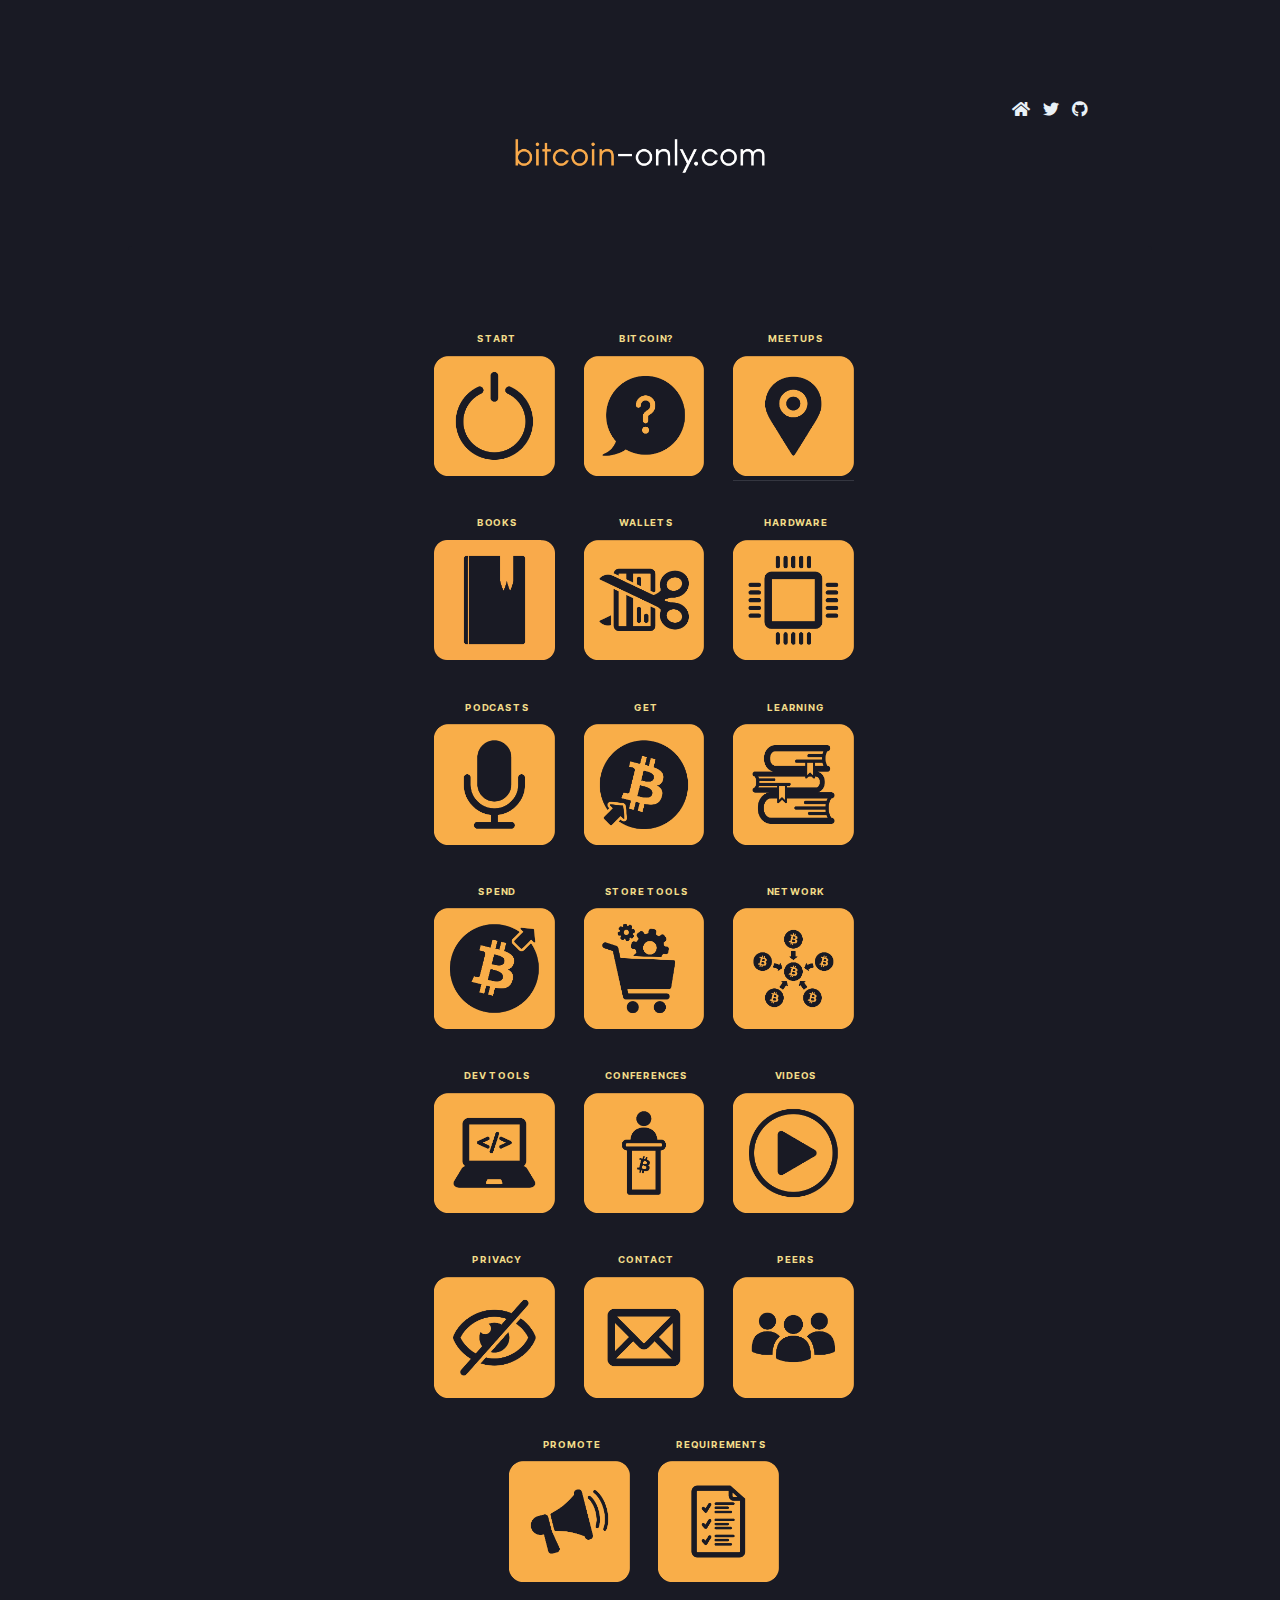
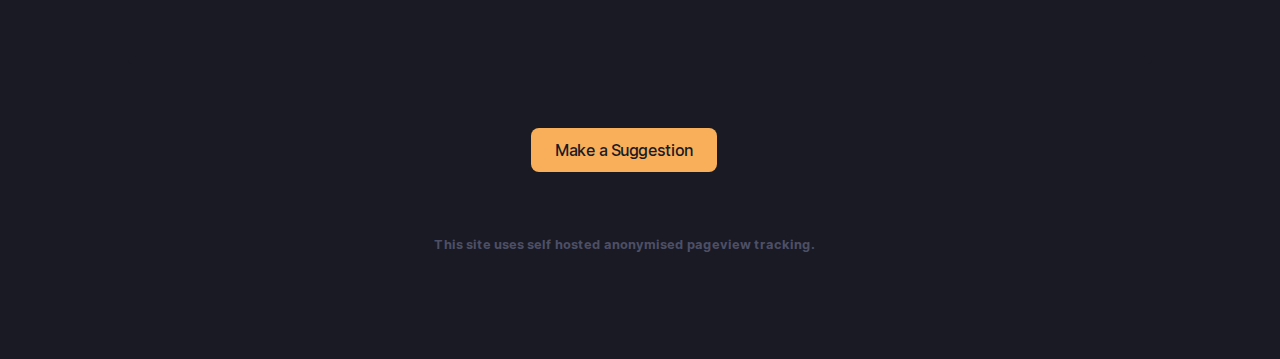
<file: index.html>
<!DOCTYPE HTML>
<!--
	Stellar by HTML5 UP
	html5up.net | @ajlkn
	Free for personal and commercial use under the CCA 3.0 license (html5up.net/license)
-->
<html>
	<head>
		<title>Bitcoin Only</title>
		<meta charset="utf-8" />
		<meta name="viewport" content="width=device-width, initial-scale=1, user-scalable=no" />
		<link rel="stylesheet" href="assets/css/main.css" />
		<noscript><link rel="stylesheet" href="assets/css/noscript.css" /></noscript>
	</head>
	<body class="is-preload">

		<!-- Wrapper -->
			<div id="wrapper">

				<!-- Header -->
					<header id="header" class="alt">
						<ul class="icons">
							<li><a href="index.html" class="icon solid fa-home"><span class="label"></span></a></li>
							<li><a href="https://twitter.com/bitcoinonly_" class="icon brands fa-twitter"><span class="label">Twitter</span></a></li>
							<li><a href="https://github.com/bitcoin-only/bitcoin-only" class="icon brands fa-github"><span class="label">GitHub</span></a></li>
						</ul>
						
						<span class="logo">
							<a href="index.html"><img src="images/logo.png" alt="Bitcoin-Only"></a>
						</span>				
					</header>

				<!-- Main -->
					<div id="main">

						<!-- First Section -->
							<section id="first" class="main special">
								<ul class="features">
									<li>
										<h3>Start</h3>
										<span class="icon major">
											<img src="./images/icons/start.png" alt="Start">
										</span>
									</li>
									<li>
										<h3>Bitcoin?</h3>
										<span class="icon major">
											<img src="./images/icons/what-is.png" alt="Bitcoin?">
										</span>
									</li>
									<li>
										<h3>Meetups</h3>
										<span class="icon major">
											<a href="meetups.html">
												<img src="./images/icons/meetups.png" alt="Meetups">
											</a>
										</span>
									</li>
									<li>
										<h3>Books</h3>
										<span class="icon major">
											<img src="./images/icons/books.png" alt="Books">
										</span>
									</li>
									<li>
										<h3>Wallets</h3>
										<span class="icon major">
											<img src="./images/icons/wallets.png" alt="Wallets">
										</span>
									</li>
									<li>
										<h3>Hardware</h3>
										<span class="icon major">
											<img src="./images/icons/hardware.png" alt="Hardware">
										</span>
									</li>
									<li>
										<h3>Podcasts</h3>
										<span class="icon major">
											<img src="./images/icons/podcasts.png" alt="Podcasts">
										</span>
									</li>
									<li>
										<h3>Get</h3>
										<span class="icon major">
											<img src="./images/icons/get-bitcoin.png" alt="Get Bitcoin">
										</span>
									</li>
									<li>
										<h3>Learning</h3>
										<span class="icon major">
											<img src="./images/icons/learning.png" alt="Learning">
										</span>
									</li>
									<li>
										<h3>Spend</h3>
										<span class="icon major">
											<img src="./images/icons/spend-bitcoin.png" alt="Spend Bitcoin">
										</span>
									</li>
									<li>
										<h3>Store Tools</h3>
										<span class="icon major">
											<img src="./images/icons/store-tools.png" alt="Store Tools">
										</span>
									</li>
									<li>
										<h3>Network</h3>
										<span class="icon major">
											<img src="./images/icons/network.png" alt="Network">
										</span>
									</li>
									<li>
										<h3>Dev Tools</h3>
										<span class="icon major">
											<img src="./images/icons/dev-tools.png" alt="Dev Tools">
										</span>
									</li>
									<li>
										<h3>Conferences</h3>
										<span class="icon major">
											<img src="./images/icons/conferences.png" alt="Conferences">
										</span>
									</li>
									<li>
										<h3>Videos</h3>
										<span class="icon major">
											<img src="./images/icons/videos.png" alt="Videos">
										</span>
									</li>
									<li>
										<h3>Privacy</h3>
										<span class="icon major">
											<img src="./images/icons/privacy.png" alt="Privacy">
										</span>
									</li>
									<li>
										<h3>Contact</h3>
										<span class="icon major">
											<img src="./images/icons/contact.png" alt="Contact">
										</span>
									</li>
									<li>
										<h3>Peers</h3>
										<span class="icon major">
											<img src="./images/icons/peers.png" alt="Peers">
										</span>
									</li>
									<li>
										<h3>Promote</h3>
										<span class="icon major">
											<img src="./images/icons/promote.png" alt="Promote">
										</span>
									</li>
									<li>
										<h3>Requirements</h3>
										<span class="icon major">
											<img src="./images/icons/requirements.png" alt="requirements">
										</span>
									</li>
								</ul>
							</section>

					</div>

				<!-- Footer -->
					<footer id="footer">
						<ul class="actions special">
							<li><a href="suggestion.html" class="button">Make a Suggestion</a></li>
						</ul>
						<p class="copyright">This site uses self hosted anonymised pageview tracking.</a>
					</footer>

			</div>

		<!-- Scripts -->
			<script src="assets/js/jquery.min.js"></script>
			<script src="assets/js/jquery.scrollex.min.js"></script>
			<script src="assets/js/jquery.scrolly.min.js"></script>
			<script src="assets/js/browser.min.js"></script>
			<script src="assets/js/breakpoints.min.js"></script>
			<script src="assets/js/util.js"></script>
			<script src="assets/js/main.js"></script>

	</body>
</html>
</file>
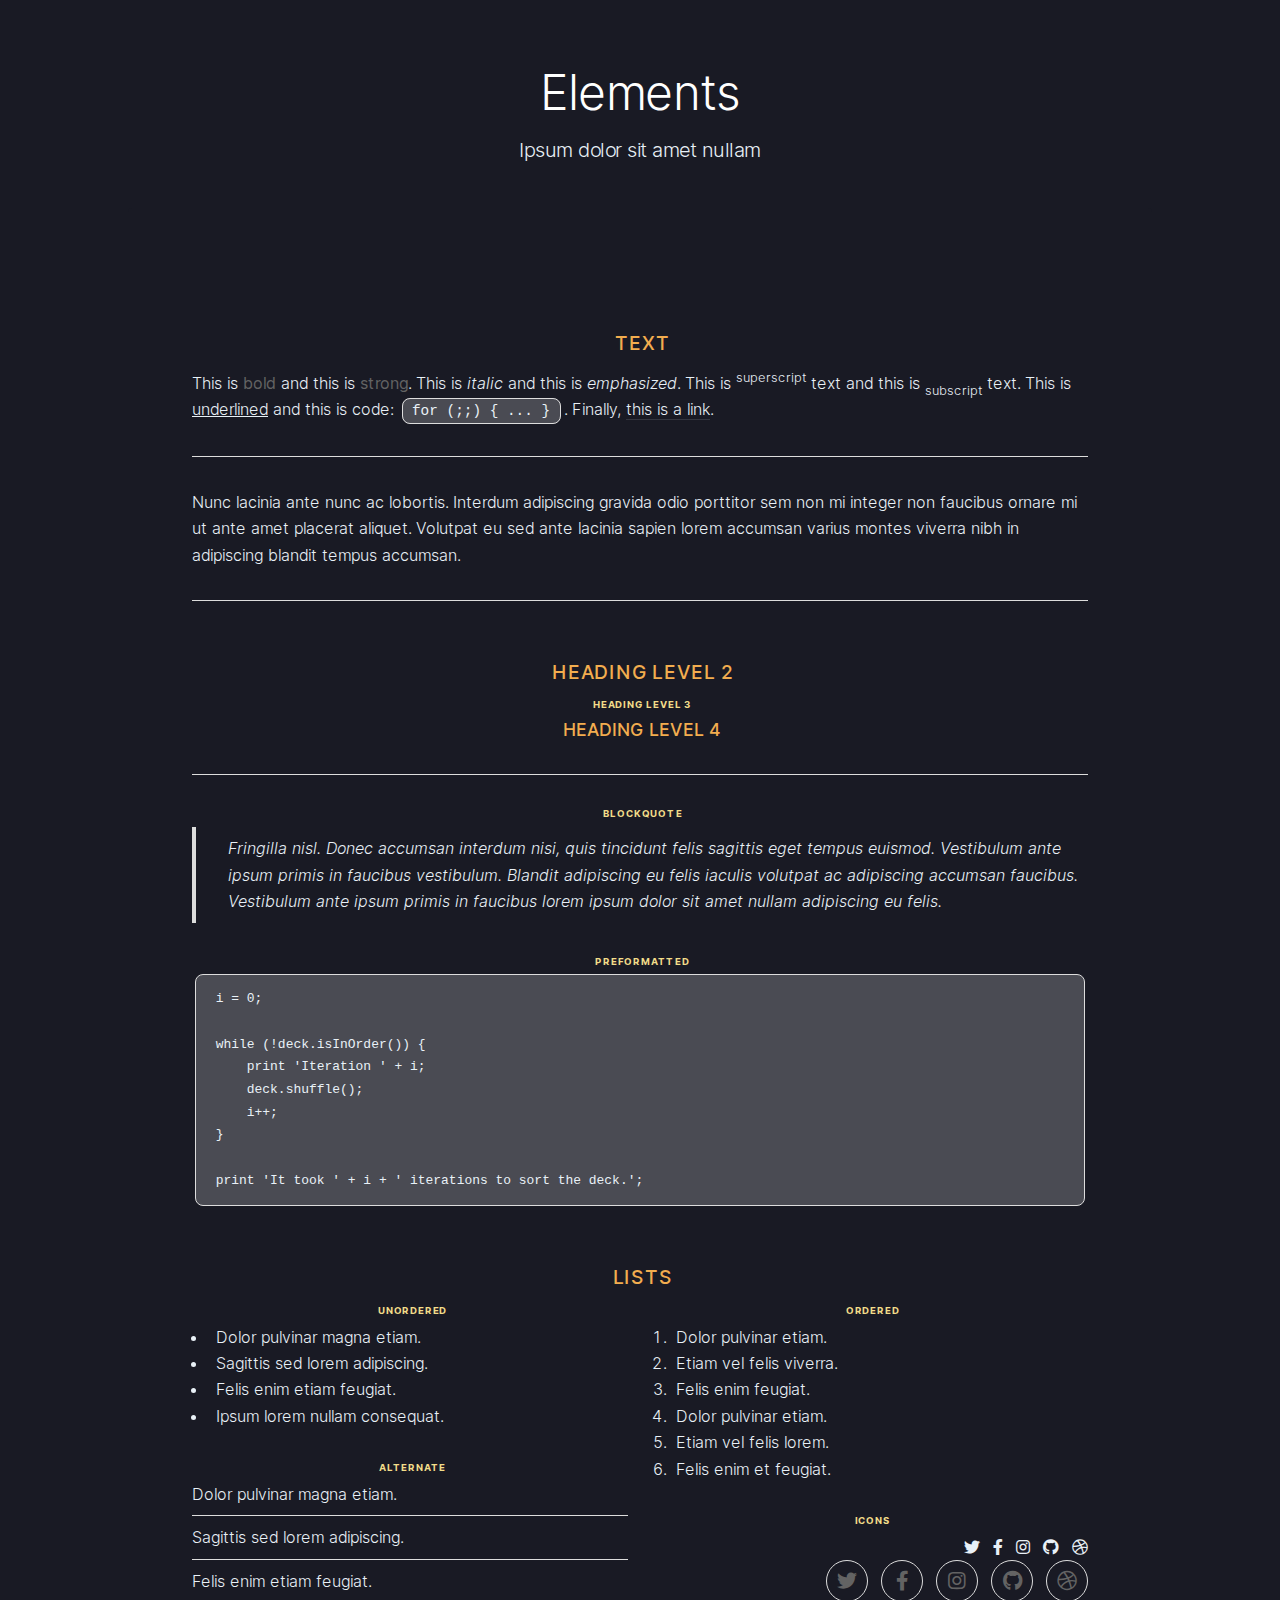
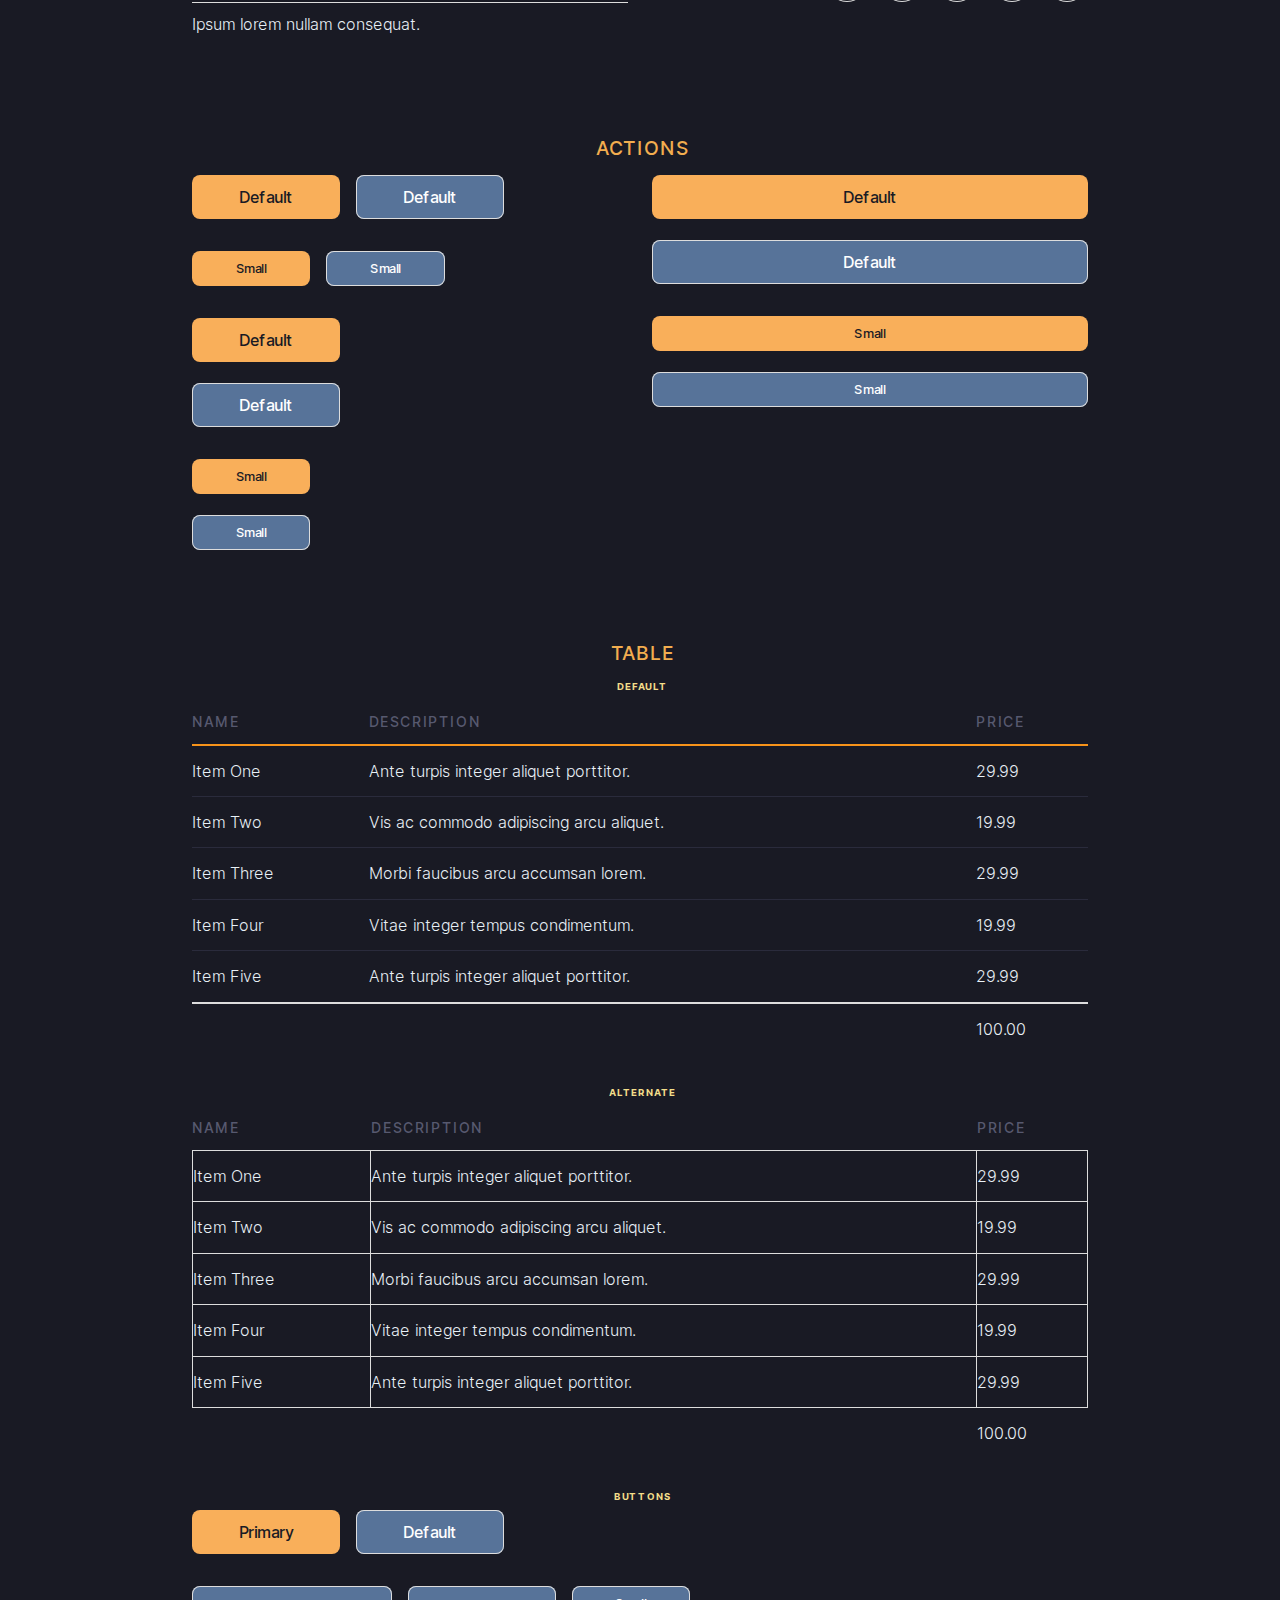
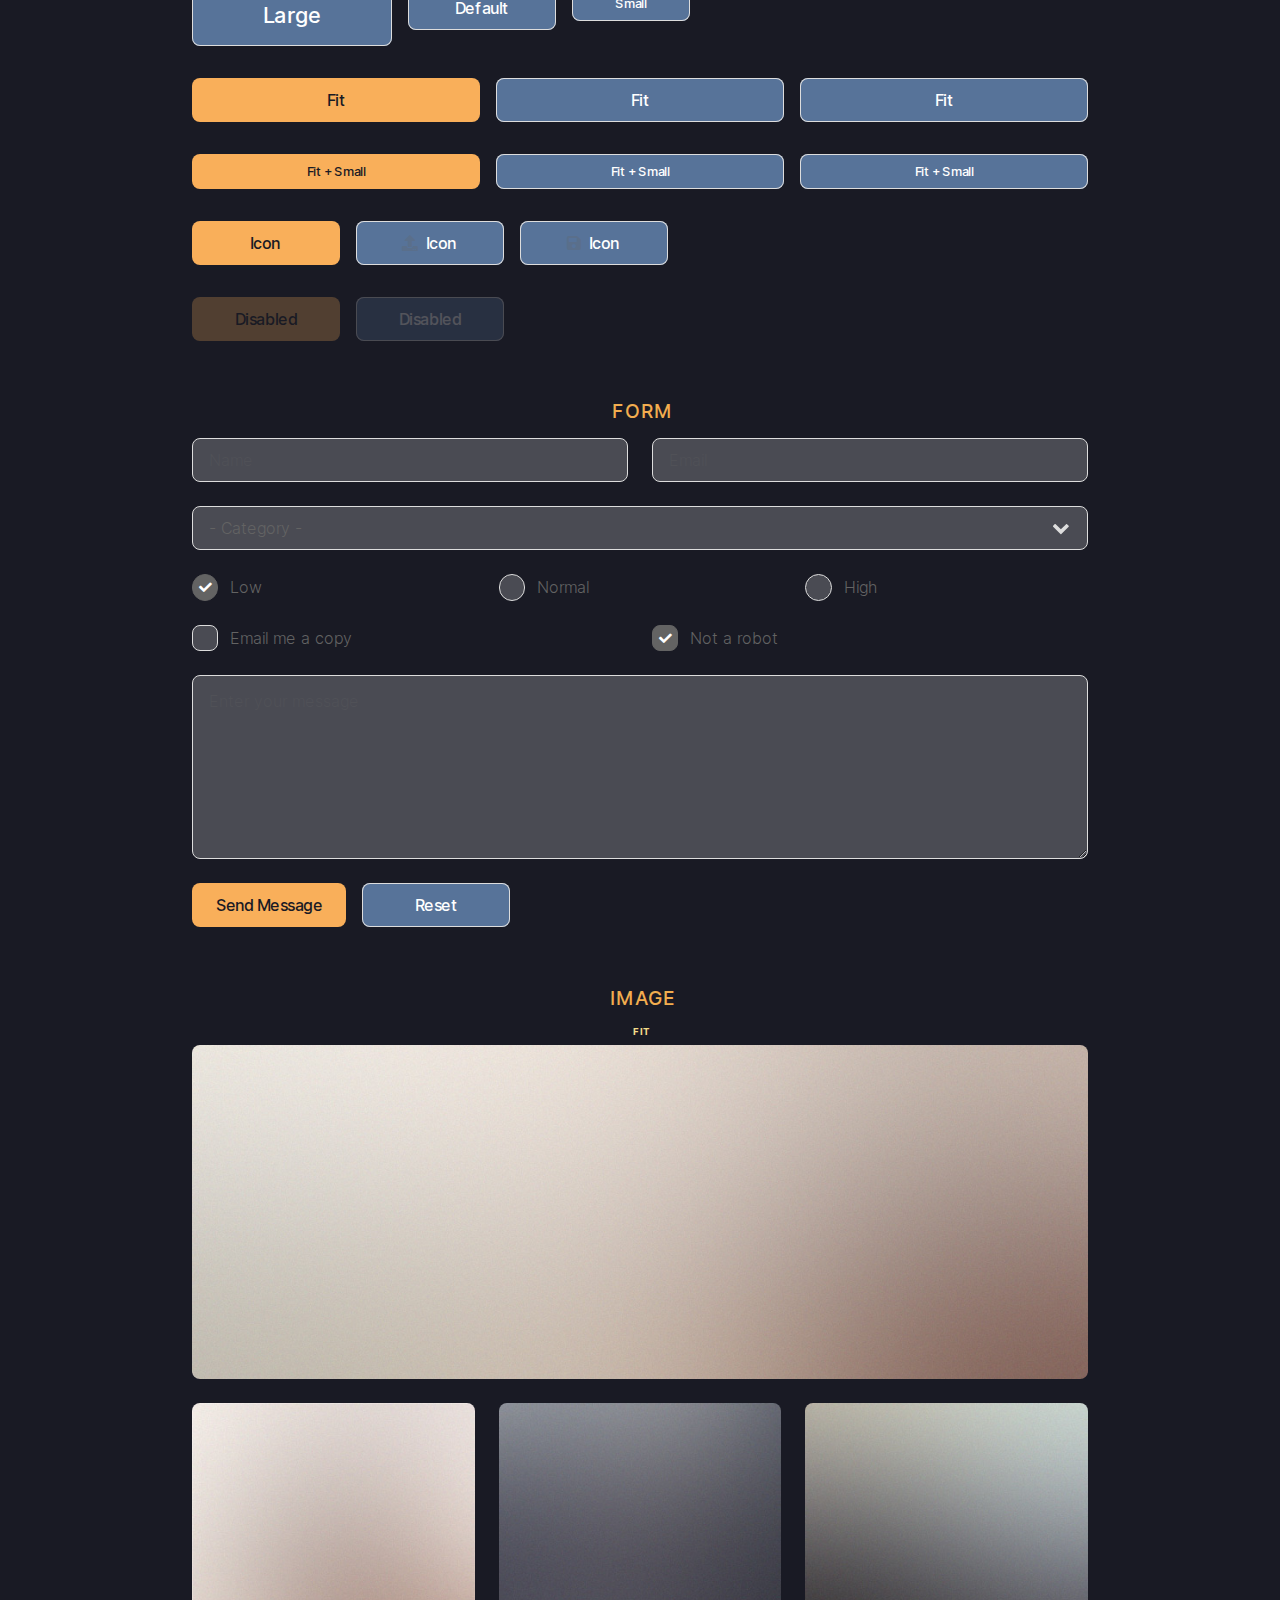
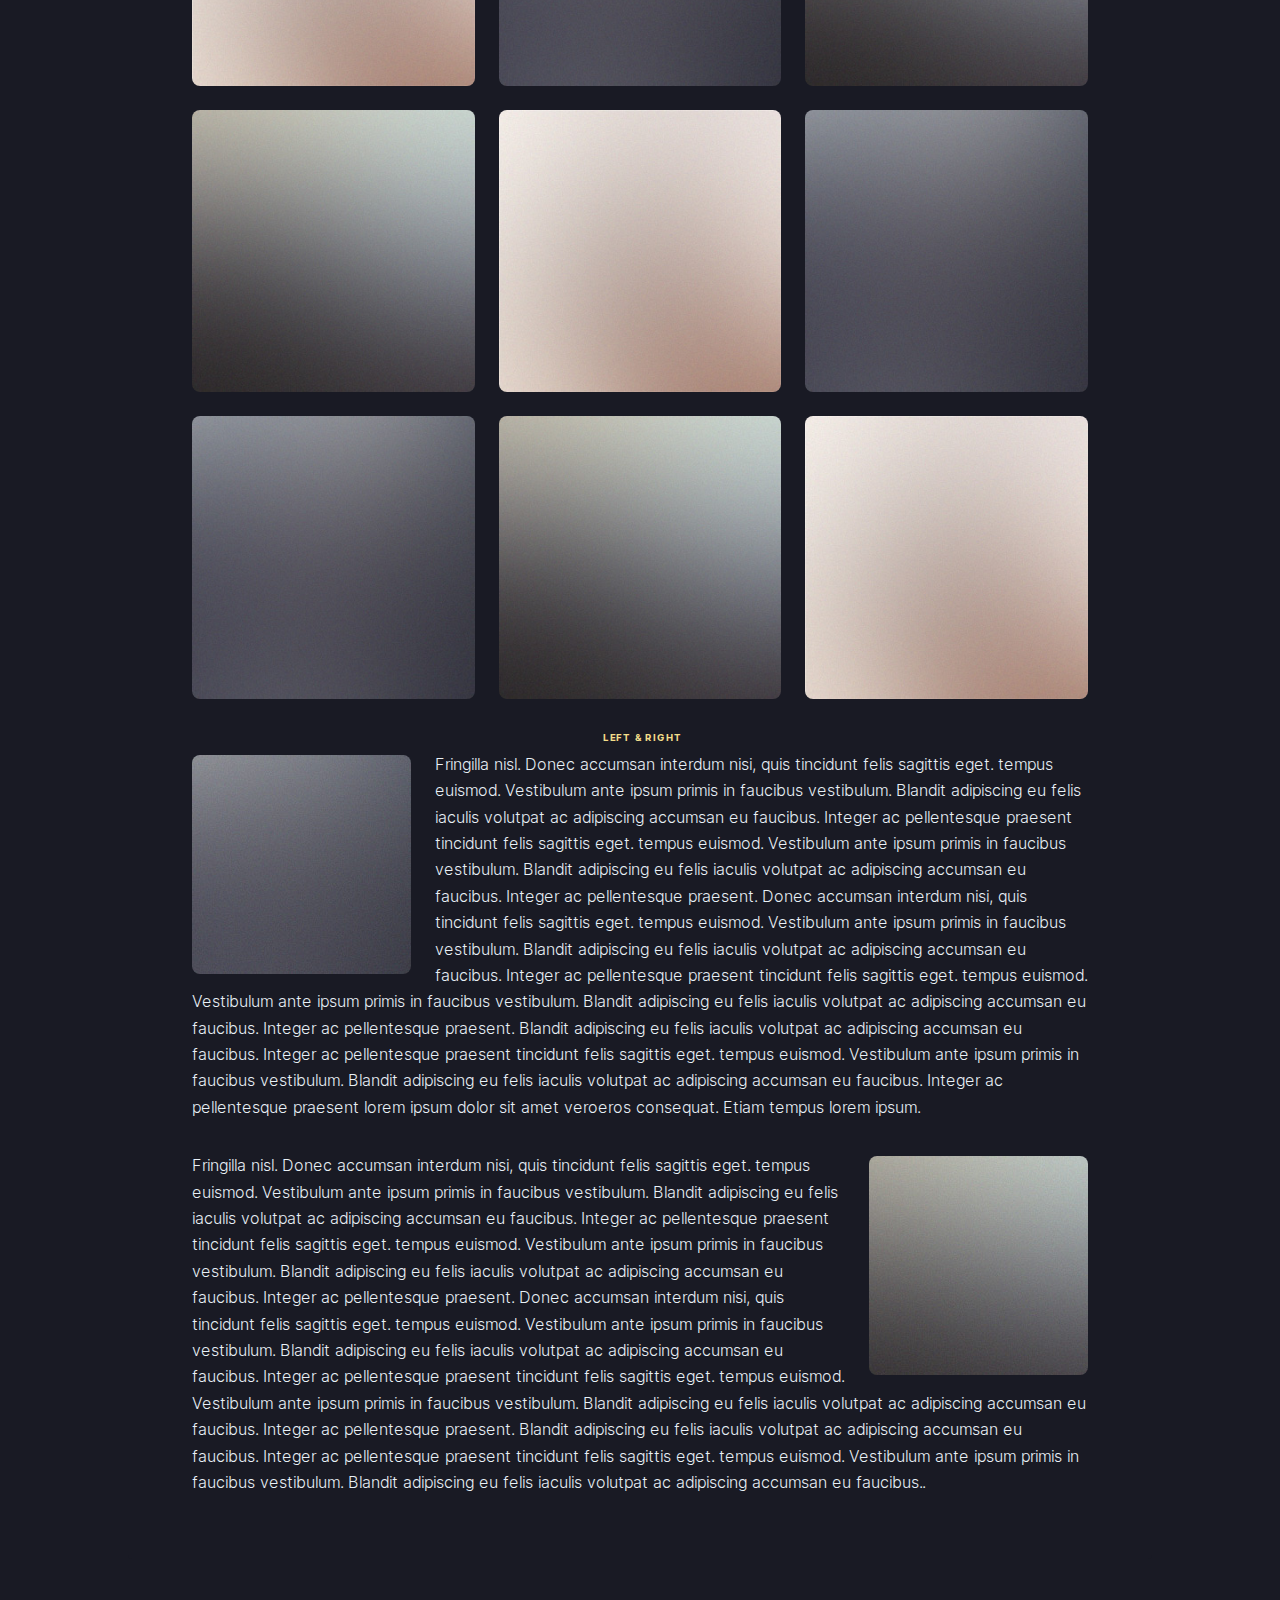
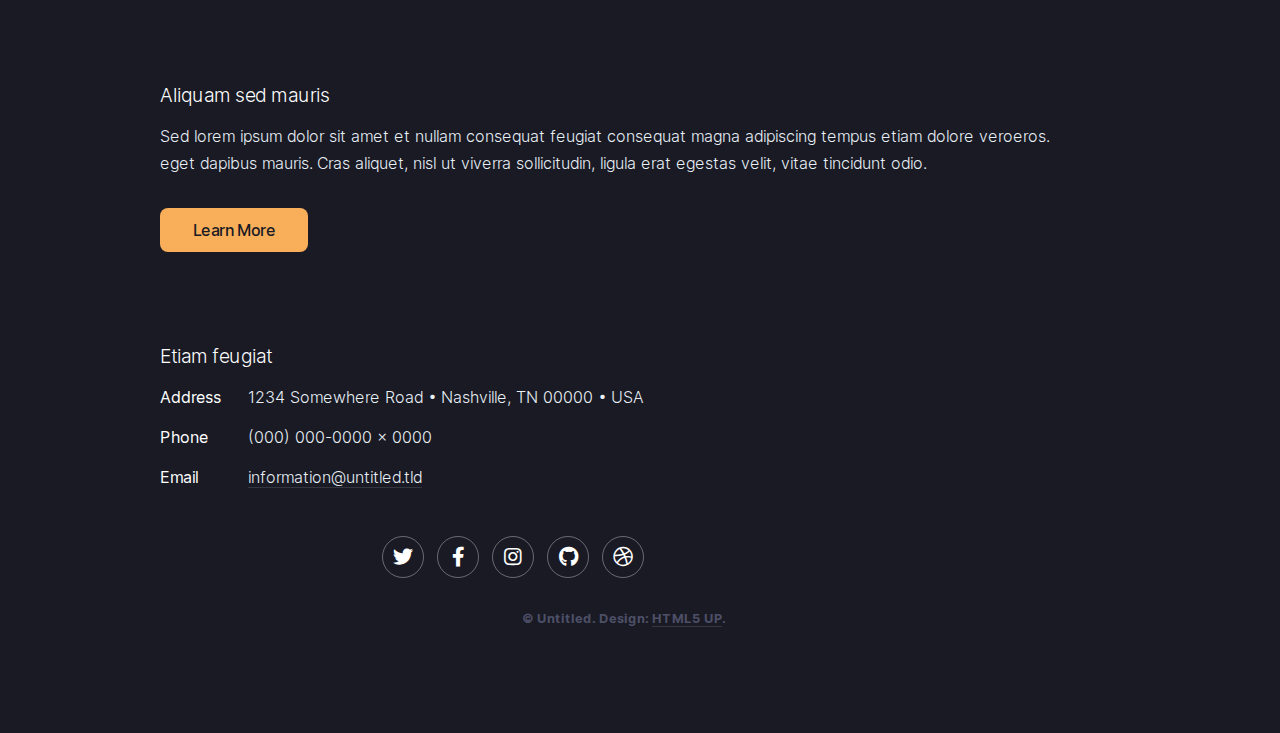
<file: elements.html>
<!DOCTYPE HTML>
<!--
	Stellar by HTML5 UP
	html5up.net | @ajlkn
	Free for personal and commercial use under the CCA 3.0 license (html5up.net/license)
-->
<html>
	<head>
		<title>Elements - Stellar by HTML5 UP</title>
		<meta charset="utf-8" />
		<meta name="viewport" content="width=device-width, initial-scale=1, user-scalable=no" />
		<link rel="stylesheet" href="assets/css/main.css" />
		<noscript><link rel="stylesheet" href="assets/css/noscript.css" /></noscript>
	</head>
	<body class="is-preload">

		<!-- Wrapper -->
			<div id="wrapper">

				<!-- Header -->
					<header id="header">
						<h1>Elements</h1>
						<p>Ipsum dolor sit amet nullam</p>
					</header>

				<!-- Main -->
					<div id="main">

						<!-- Content -->
							<section id="content" class="main">

								<!-- Text -->
									<section>
										<h2>Text</h2>
										<p>This is <b>bold</b> and this is <strong>strong</strong>. This is <i>italic</i> and this is <em>emphasized</em>.
										This is <sup>superscript</sup> text and this is <sub>subscript</sub> text.
										This is <u>underlined</u> and this is code: <code>for (;;) { ... }</code>. Finally, <a href="#">this is a link</a>.</p>
										<hr />
										<p>Nunc lacinia ante nunc ac lobortis. Interdum adipiscing gravida odio porttitor sem non mi integer non faucibus ornare mi ut ante amet placerat aliquet. Volutpat eu sed ante lacinia sapien lorem accumsan varius montes viverra nibh in adipiscing blandit tempus accumsan.</p>
										<hr />
										<h2>Heading Level 2</h2>
										<h3>Heading Level 3</h3>
										<h4>Heading Level 4</h4>
										<hr />
										<h3>Blockquote</h3>
										<blockquote>Fringilla nisl. Donec accumsan interdum nisi, quis tincidunt felis sagittis eget tempus euismod. Vestibulum ante ipsum primis in faucibus vestibulum. Blandit adipiscing eu felis iaculis volutpat ac adipiscing accumsan faucibus. Vestibulum ante ipsum primis in faucibus lorem ipsum dolor sit amet nullam adipiscing eu felis.</blockquote>
										<h3>Preformatted</h3>
										<pre><code>i = 0;

while (!deck.isInOrder()) {
    print 'Iteration ' + i;
    deck.shuffle();
    i++;
}

print 'It took ' + i + ' iterations to sort the deck.';</code></pre>
									</section>

								<!-- Lists -->
									<section>
										<h2>Lists</h2>
										<div class="row">
											<div class="col-6 col-12-medium">
												<h3>Unordered</h3>
												<ul>
													<li>Dolor pulvinar magna etiam.</li>
													<li>Sagittis sed lorem adipiscing.</li>
													<li>Felis enim etiam feugiat.</li>
													<li>Ipsum lorem nullam consequat.</li>
												</ul>
												<h3>Alternate</h3>
												<ul class="alt">
													<li>Dolor pulvinar magna etiam.</li>
													<li>Sagittis sed lorem adipiscing.</li>
													<li>Felis enim etiam feugiat.</li>
													<li>Ipsum lorem nullam consequat.</li>
												</ul>
											</div>
											<div class="col-6 col-12-medium">
												<h3>Ordered</h3>
												<ol>
													<li>Dolor pulvinar etiam.</li>
													<li>Etiam vel felis viverra.</li>
													<li>Felis enim feugiat.</li>
													<li>Dolor pulvinar etiam.</li>
													<li>Etiam vel felis lorem.</li>
													<li>Felis enim et feugiat.</li>
												</ol>
												<h3>Icons</h3>
												<ul class="icons">
													<li><a href="#" class="icon brands fa-twitter"><span class="label">Twitter</span></a></li>
													<li><a href="#" class="icon brands fa-facebook-f"><span class="label">Facebook</span></a></li>
													<li><a href="#" class="icon brands fa-instagram"><span class="label">Instagram</span></a></li>
													<li><a href="#" class="icon brands fa-github"><span class="label">GitHub</span></a></li>
													<li><a href="#" class="icon brands fa-dribbble"><span class="label">Dribbble</span></a></li>
												</ul>
												<ul class="icons">
													<li><a href="#" class="icon brands alt fa-twitter"><span class="label">Twitter</span></a></li>
													<li><a href="#" class="icon brands alt fa-facebook-f"><span class="label">Facebook</span></a></li>
													<li><a href="#" class="icon brands alt fa-instagram"><span class="label">Instagram</span></a></li>
													<li><a href="#" class="icon brands alt fa-github"><span class="label">GitHub</span></a></li>
													<li><a href="#" class="icon brands alt fa-dribbble"><span class="label">Dribbble</span></a></li>
												</ul>
											</div>
										</div>
										<h2>Actions</h2>
										<div class="row">
											<div class="col-6 col-12-medium">
												<ul class="actions">
													<li><a href="#" class="button primary">Default</a></li>
													<li><a href="#" class="button">Default</a></li>
												</ul>
												<ul class="actions small">
													<li><a href="#" class="button primary small">Small</a></li>
													<li><a href="#" class="button small">Small</a></li>
												</ul>
												<ul class="actions stacked">
													<li><a href="#" class="button primary">Default</a></li>
													<li><a href="#" class="button">Default</a></li>
												</ul>
												<ul class="actions stacked">
													<li><a href="#" class="button primary small">Small</a></li>
													<li><a href="#" class="button small">Small</a></li>
												</ul>
											</div>
											<div class="col-6 col-12-medium">
												<ul class="actions stacked">
													<li><a href="#" class="button primary fit">Default</a></li>
													<li><a href="#" class="button fit">Default</a></li>
												</ul>
												<ul class="actions stacked">
													<li><a href="#" class="button primary small fit">Small</a></li>
													<li><a href="#" class="button small fit">Small</a></li>
												</ul>
											</div>
										</div>
									</section>

								<!-- Table -->
									<section>
										<h2>Table</h2>
										<h3>Default</h3>
										<div class="table-wrapper">
											<table>
												<thead>
													<tr>
														<th>Name</th>
														<th>Description</th>
														<th>Price</th>
													</tr>
												</thead>
												<tbody>
													<tr>
														<td>Item One</td>
														<td>Ante turpis integer aliquet porttitor.</td>
														<td>29.99</td>
													</tr>
													<tr>
														<td>Item Two</td>
														<td>Vis ac commodo adipiscing arcu aliquet.</td>
														<td>19.99</td>
													</tr>
													<tr>
														<td>Item Three</td>
														<td> Morbi faucibus arcu accumsan lorem.</td>
														<td>29.99</td>
													</tr>
													<tr>
														<td>Item Four</td>
														<td>Vitae integer tempus condimentum.</td>
														<td>19.99</td>
													</tr>
													<tr>
														<td>Item Five</td>
														<td>Ante turpis integer aliquet porttitor.</td>
														<td>29.99</td>
													</tr>
												</tbody>
												<tfoot>
													<tr>
														<td colspan="2"></td>
														<td>100.00</td>
													</tr>
												</tfoot>
											</table>
										</div>

										<h3>Alternate</h3>
										<div class="table-wrapper">
											<table class="alt">
												<thead>
													<tr>
														<th>Name</th>
														<th>Description</th>
														<th>Price</th>
													</tr>
												</thead>
												<tbody>
													<tr>
														<td>Item One</td>
														<td>Ante turpis integer aliquet porttitor.</td>
														<td>29.99</td>
													</tr>
													<tr>
														<td>Item Two</td>
														<td>Vis ac commodo adipiscing arcu aliquet.</td>
														<td>19.99</td>
													</tr>
													<tr>
														<td>Item Three</td>
														<td> Morbi faucibus arcu accumsan lorem.</td>
														<td>29.99</td>
													</tr>
													<tr>
														<td>Item Four</td>
														<td>Vitae integer tempus condimentum.</td>
														<td>19.99</td>
													</tr>
													<tr>
														<td>Item Five</td>
														<td>Ante turpis integer aliquet porttitor.</td>
														<td>29.99</td>
													</tr>
												</tbody>
												<tfoot>
													<tr>
														<td colspan="2"></td>
														<td>100.00</td>
													</tr>
												</tfoot>
											</table>
										</div>
									</section>

								<!-- Buttons -->
									<section>
										<h3>Buttons</h3>
										<ul class="actions">
											<li><a href="#" class="button primary">Primary</a></li>
											<li><a href="#" class="button">Default</a></li>
										</ul>
										<ul class="actions">
											<li><a href="#" class="button large">Large</a></li>
											<li><a href="#" class="button">Default</a></li>
											<li><a href="#" class="button small">Small</a></li>
										</ul>
										<ul class="actions fit">
											<li><a href="#" class="button primary fit">Fit</a></li>
											<li><a href="#" class="button fit">Fit</a></li>
											<li><a href="#" class="button fit">Fit</a></li>
										</ul>
										<ul class="actions fit small">
											<li><a href="#" class="button primary fit small">Fit + Small</a></li>
											<li><a href="#" class="button fit small">Fit + Small</a></li>
											<li><a href="#" class="button fit small">Fit + Small</a></li>
										</ul>
										<ul class="actions">
											<li><a href="#" class="button primary icon solidfa-download">Icon</a></li>
											<li><a href="#" class="button icon solid fa-upload">Icon</a></li>
											<li><a href="#" class="button icon solid fa-save">Icon</a></li>
										</ul>
										<ul class="actions">
											<li><span class="button primary disabled">Disabled</span></li>
											<li><span class="button disabled">Disabled</span></li>
										</ul>
									</section>

								<!-- Form -->
									<section>
										<h2>Form</h2>
										<form method="post" action="#">
											<div class="row gtr-uniform">
												<div class="col-6 col-12-xsmall">
													<input type="text" name="demo-name" id="demo-name" value="" placeholder="Name" />
												</div>
												<div class="col-6 col-12-xsmall">
													<input type="email" name="demo-email" id="demo-email" value="" placeholder="Email" />
												</div>
												<div class="col-12">
													<select name="demo-category" id="demo-category">
														<option value="">- Category -</option>
														<option value="1">Manufacturing</option>
														<option value="1">Shipping</option>
														<option value="1">Administration</option>
														<option value="1">Human Resources</option>
													</select>
												</div>
												<div class="col-4 col-12-small">
													<input type="radio" id="demo-priority-low" name="demo-priority" checked>
													<label for="demo-priority-low">Low</label>
												</div>
												<div class="col-4 col-12-small">
													<input type="radio" id="demo-priority-normal" name="demo-priority">
													<label for="demo-priority-normal">Normal</label>
												</div>
												<div class="col-4 col-12-small">
													<input type="radio" id="demo-priority-high" name="demo-priority">
													<label for="demo-priority-high">High</label>
												</div>
												<div class="col-6 col-12-small">
													<input type="checkbox" id="demo-copy" name="demo-copy">
													<label for="demo-copy">Email me a copy</label>
												</div>
												<div class="col-6 col-12-small">
													<input type="checkbox" id="demo-human" name="demo-human" checked>
													<label for="demo-human">Not a robot</label>
												</div>
												<div class="col-12">
													<textarea name="demo-message" id="demo-message" placeholder="Enter your message" rows="6"></textarea>
												</div>
												<div class="col-12">
													<ul class="actions">
														<li><input type="submit" value="Send Message" class="primary" /></li>
														<li><input type="reset" value="Reset" /></li>
													</ul>
												</div>
											</div>
										</form>
									</section>

								<!-- Image -->
									<section>
										<h2>Image</h2>
										<h3>Fit</h3>
										<div class="box alt">
											<div class="row gtr-uniform">
												<div class="col-12"><span class="image fit"><img src="images/pic04.jpg" alt="" /></span></div>
												<div class="col-4"><span class="image fit"><img src="images/pic01.jpg" alt="" /></span></div>
												<div class="col-4"><span class="image fit"><img src="images/pic02.jpg" alt="" /></span></div>
												<div class="col-4"><span class="image fit"><img src="images/pic03.jpg" alt="" /></span></div>
												<div class="col-4"><span class="image fit"><img src="images/pic03.jpg" alt="" /></span></div>
												<div class="col-4"><span class="image fit"><img src="images/pic01.jpg" alt="" /></span></div>
												<div class="col-4"><span class="image fit"><img src="images/pic02.jpg" alt="" /></span></div>
												<div class="col-4"><span class="image fit"><img src="images/pic02.jpg" alt="" /></span></div>
												<div class="col-4"><span class="image fit"><img src="images/pic03.jpg" alt="" /></span></div>
												<div class="col-4"><span class="image fit"><img src="images/pic01.jpg" alt="" /></span></div>
											</div>
										</div>
										<h3>Left &amp; Right</h3>
										<p><span class="image left"><img src="images/pic05.jpg" alt="" /></span>Fringilla nisl. Donec accumsan interdum nisi, quis tincidunt felis sagittis eget. tempus euismod. Vestibulum ante ipsum primis in faucibus vestibulum. Blandit adipiscing eu felis iaculis volutpat ac adipiscing accumsan eu faucibus. Integer ac pellentesque praesent tincidunt felis sagittis eget. tempus euismod. Vestibulum ante ipsum primis in faucibus vestibulum. Blandit adipiscing eu felis iaculis volutpat ac adipiscing accumsan eu faucibus. Integer ac pellentesque praesent. Donec accumsan interdum nisi, quis tincidunt felis sagittis eget. tempus euismod. Vestibulum ante ipsum primis in faucibus vestibulum. Blandit adipiscing eu felis iaculis volutpat ac adipiscing accumsan eu faucibus. Integer ac pellentesque praesent tincidunt felis sagittis eget. tempus euismod. Vestibulum ante ipsum primis in faucibus vestibulum. Blandit adipiscing eu felis iaculis volutpat ac adipiscing accumsan eu faucibus. Integer ac pellentesque praesent. Blandit adipiscing eu felis iaculis volutpat ac adipiscing accumsan eu faucibus. Integer ac pellentesque praesent tincidunt felis sagittis eget. tempus euismod. Vestibulum ante ipsum primis in faucibus vestibulum. Blandit adipiscing eu felis iaculis volutpat ac adipiscing accumsan eu faucibus. Integer ac pellentesque praesent lorem ipsum dolor sit amet veroeros consequat. Etiam tempus lorem ipsum.</p>
										<p><span class="image right"><img src="images/pic06.jpg" alt="" /></span>Fringilla nisl. Donec accumsan interdum nisi, quis tincidunt felis sagittis eget. tempus euismod. Vestibulum ante ipsum primis in faucibus vestibulum. Blandit adipiscing eu felis iaculis volutpat ac adipiscing accumsan eu faucibus. Integer ac pellentesque praesent tincidunt felis sagittis eget. tempus euismod. Vestibulum ante ipsum primis in faucibus vestibulum. Blandit adipiscing eu felis iaculis volutpat ac adipiscing accumsan eu faucibus. Integer ac pellentesque praesent. Donec accumsan interdum nisi, quis tincidunt felis sagittis eget. tempus euismod. Vestibulum ante ipsum primis in faucibus vestibulum. Blandit adipiscing eu felis iaculis volutpat ac adipiscing accumsan eu faucibus. Integer ac pellentesque praesent tincidunt felis sagittis eget. tempus euismod. Vestibulum ante ipsum primis in faucibus vestibulum. Blandit adipiscing eu felis iaculis volutpat ac adipiscing accumsan eu faucibus. Integer ac pellentesque praesent. Blandit adipiscing eu felis iaculis volutpat ac adipiscing accumsan eu faucibus. Integer ac pellentesque praesent tincidunt felis sagittis eget. tempus euismod. Vestibulum ante ipsum primis in faucibus vestibulum. Blandit adipiscing eu felis iaculis volutpat ac adipiscing accumsan eu faucibus..</p>
									</section>

							</section>

					</div>

				<!-- Footer -->
					<footer id="footer">
						<section>
							<h2>Aliquam sed mauris</h2>
							<p>Sed lorem ipsum dolor sit amet et nullam consequat feugiat consequat magna adipiscing tempus etiam dolore veroeros. eget dapibus mauris. Cras aliquet, nisl ut viverra sollicitudin, ligula erat egestas velit, vitae tincidunt odio.</p>
							<ul class="actions">
								<li><a href="#" class="button">Learn More</a></li>
							</ul>
						</section>
						<section>
							<h2>Etiam feugiat</h2>
							<dl class="alt">
								<dt>Address</dt>
								<dd>1234 Somewhere Road &bull; Nashville, TN 00000 &bull; USA</dd>
								<dt>Phone</dt>
								<dd>(000) 000-0000 x 0000</dd>
								<dt>Email</dt>
								<dd><a href="#">information@untitled.tld</a></dd>
							</dl>
							<ul class="icons">
								<li><a href="#" class="icon brands fa-twitter alt"><span class="label">Twitter</span></a></li>
								<li><a href="#" class="icon brands fa-facebook-f alt"><span class="label">Facebook</span></a></li>
								<li><a href="#" class="icon brands fa-instagram alt"><span class="label">Instagram</span></a></li>
								<li><a href="#" class="icon brands fa-github alt"><span class="label">GitHub</span></a></li>
								<li><a href="#" class="icon brands fa-dribbble alt"><span class="label">Dribbble</span></a></li>
							</ul>
						</section>
						<p class="copyright">&copy; Untitled. Design: <a href="https://html5up.net">HTML5 UP</a>.</p>
					</footer>

			</div>

		<!-- Scripts -->
			<script src="assets/js/jquery.min.js"></script>
			<script src="assets/js/jquery.scrollex.min.js"></script>
			<script src="assets/js/jquery.scrolly.min.js"></script>
			<script src="assets/js/browser.min.js"></script>
			<script src="assets/js/breakpoints.min.js"></script>
			<script src="assets/js/util.js"></script>
			<script src="assets/js/main.js"></script>

	</body>
</html>
</file>
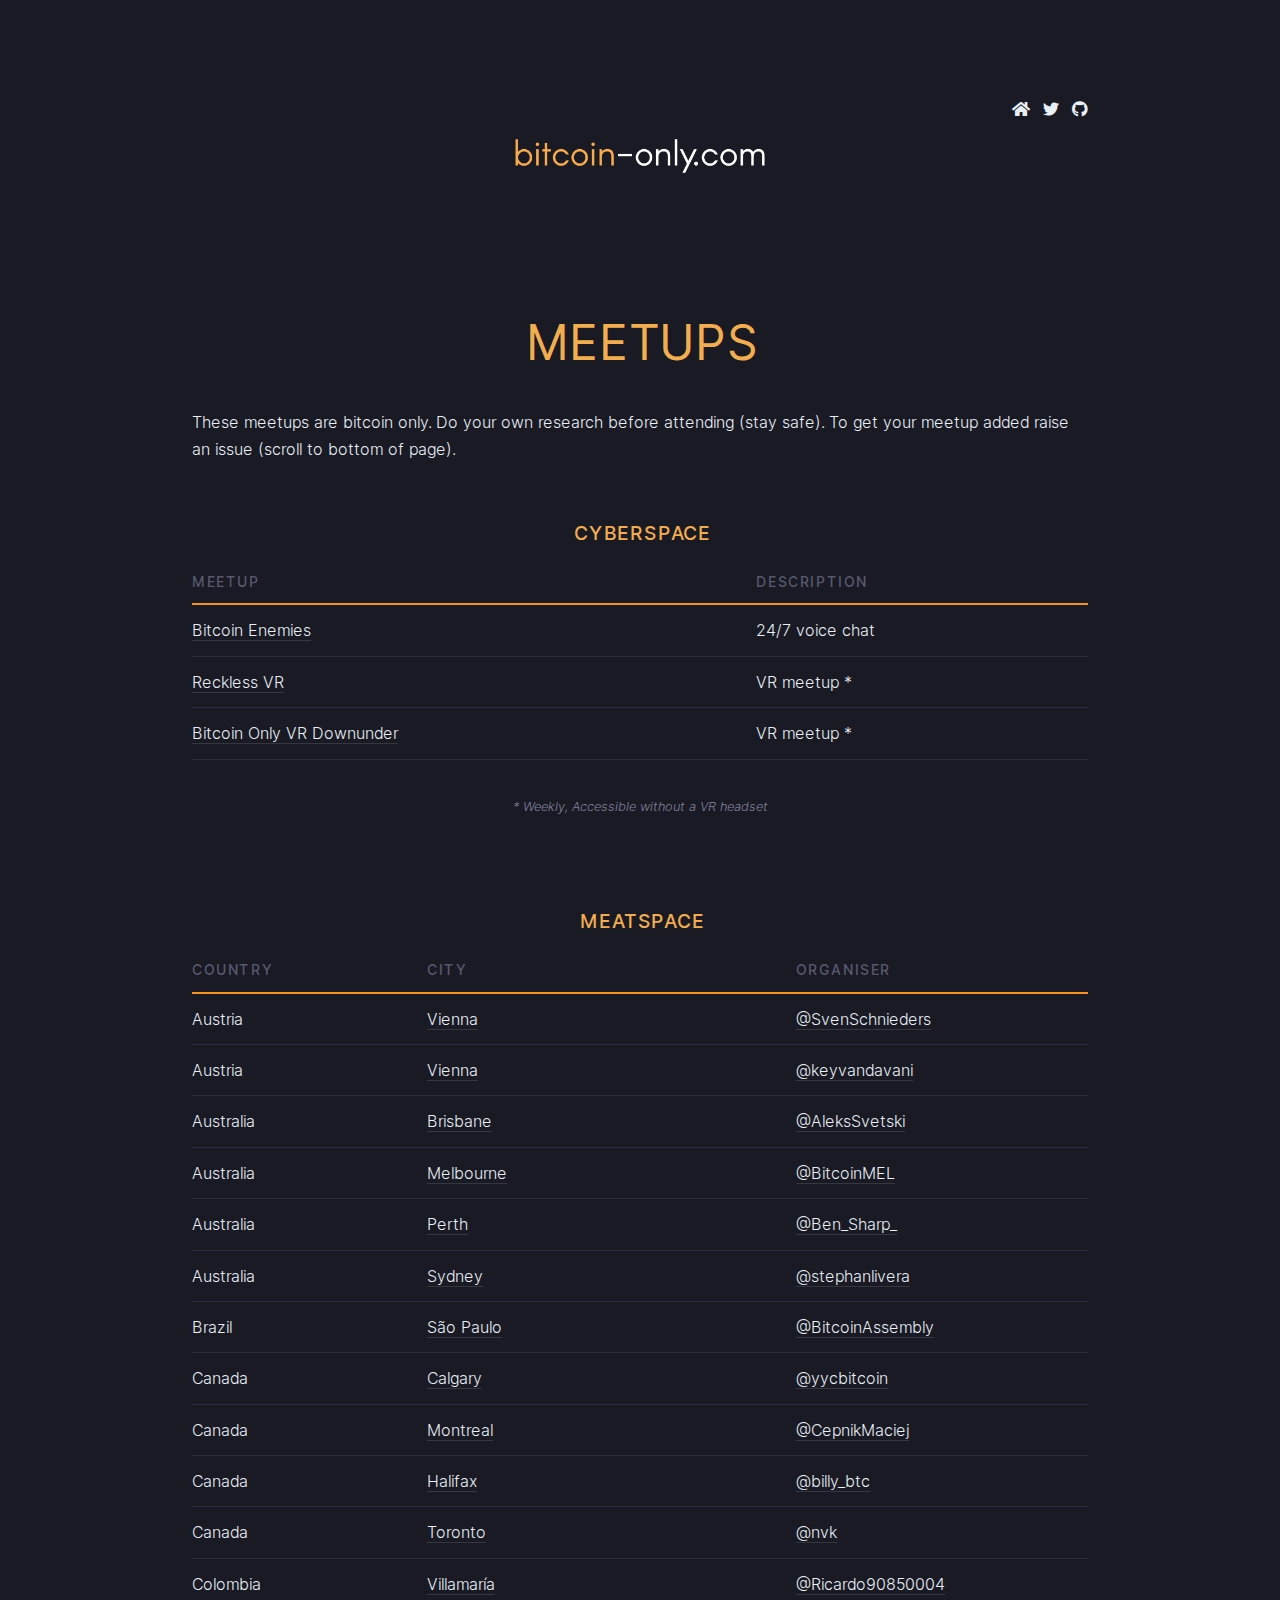
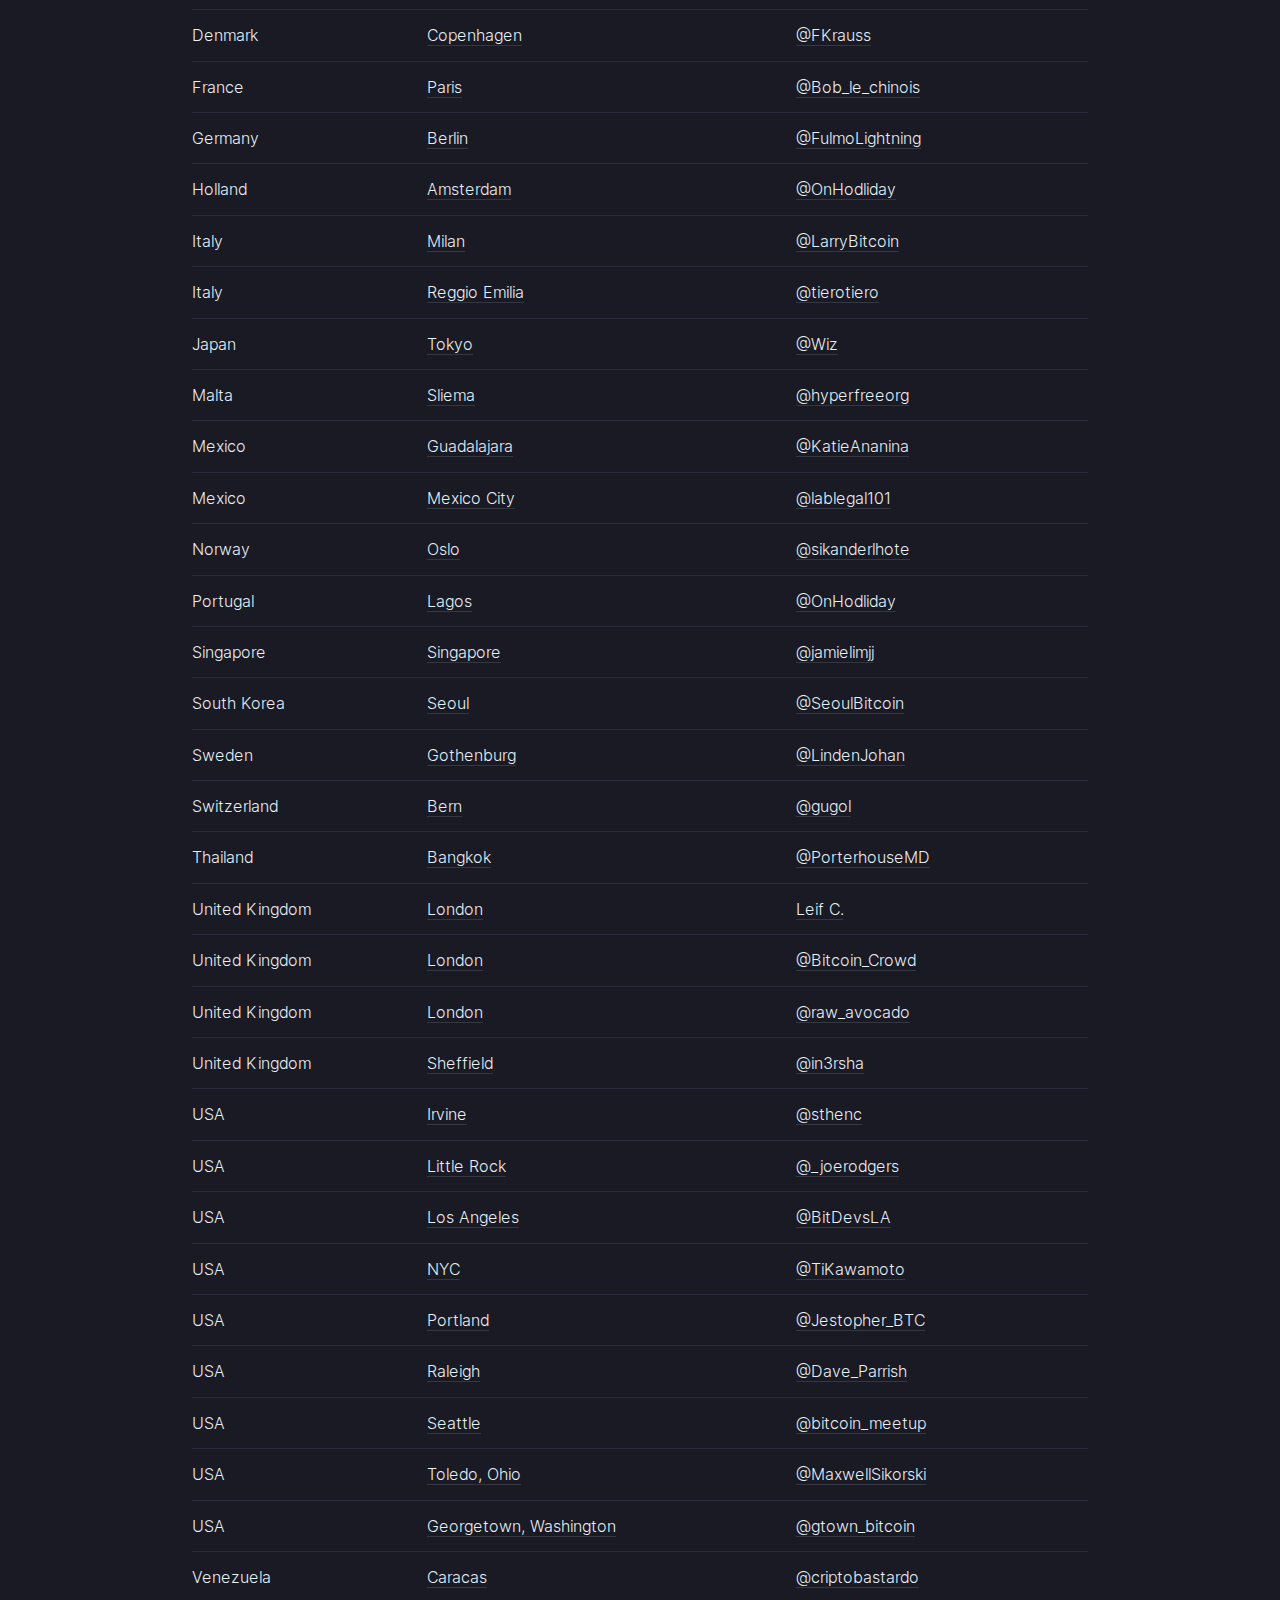
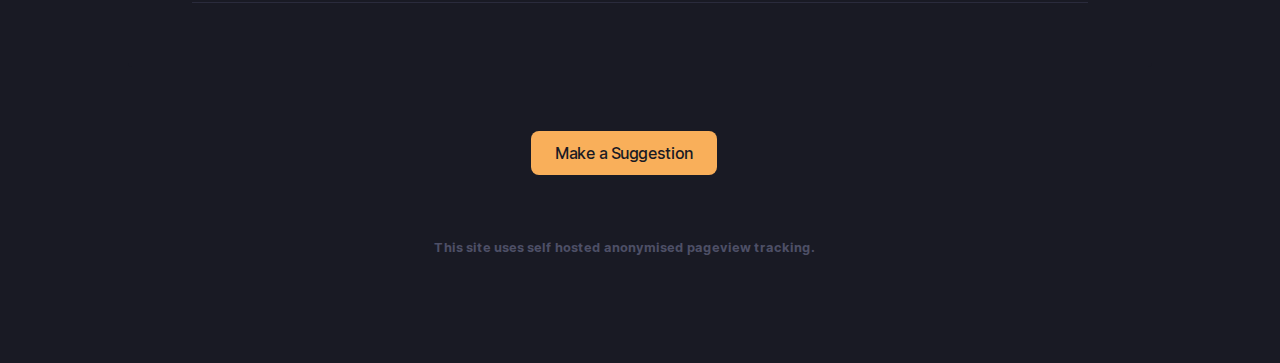
<file: meetups.html>
<!DOCTYPE HTML>
<!--
	Stellar by HTML5 UP
	html5up.net | @ajlkn
	Free for personal and commercial use under the CCA 3.0 license (html5up.net/license)
-->
<html>
	<head>
		<title>Bitcoin Only</title>
		<meta charset="utf-8" />
		<meta name="viewport" content="width=device-width, initial-scale=1, user-scalable=no" />
		<link rel="stylesheet" href="assets/css/main.css" />
		<noscript><link rel="stylesheet" href="assets/css/noscript.css" /></noscript>
	</head>
	<body class="is-preload">

		<!-- Wrapper -->
			<div id="wrapper">

				<!-- Header -->
				<header id="header" class="alt">
					<ul class="icons">
						<li><a href="index.html" class="icon solid fa-home"><span class="label"></span></a></li>
						<li><a href="https://twitter.com/bitcoinonly_" class="icon brands fa-twitter"><span class="label">Twitter</span></a></li>
						<li><a href="https://github.com/bitcoin-only/bitcoin-only" class="icon brands fa-github"><span class="label">GitHub</span></a></li>
					</ul>

					<span class="logo">
						<a href="index.html"><img src="images/logo.png" alt="Bitcoin-Only"></a>
					</span>
				</header>

				<!-- Main -->
					<div id="main">

						<!-- Content -->
							<section id="content" class="main">

								<!-- Text -->
									<section>
										<header class="major">
											<h1>Meetups</h1>
										</header>
										<p>These meetups are bitcoin only. Do your own research before attending (stay safe). To get your meetup added raise an issue (scroll to bottom of page).</p>
										<h2>Cyberspace</h2>
										<div class="table-wrapper">
											<table>
												<thead>
													<tr>
														<th>Meetup</th>
														<th>Description</th>
													</tr>
												</thead>
												<tbody>
													<tr>
														<td><a href="https://bitcoinenemies.com/">Bitcoin Enemies</a></td>
														<td>24/7 voice chat</td>
													</tr>
													<tr>
														<td><a href="https://www.recklessvr.com/">Reckless VR</a></td>
														<td>VR meetup *</td>
													</tr>
													<tr>
														<td><a href="https://t.me/bitcoinvr_aus">Bitcoin Only VR Downunder</a></td>
														<td>VR meetup *</td>
													</tr>
												</tbody>
											</table>
											<p class="fineprint"><i>* Weekly, Accessible without a VR headset</i></p>

										</div>
										<h2>Meatspace</h2>
										<div class="table-wrapper">
											<table>
												<thead>
													<tr>
														<th>Country</th>
														<th>City</th>
														<th>Organiser</th>
													</tr>
												</thead>
												<tbody>
													<tr>
														<td>Austria</td>
														<td><a href="https://t.me/BitcoinOnlyVienna">Vienna</a></td>
														<td><a href="https://twitter.com/SvenSchnieders/status/1192512100452700161">@SvenSchnieders</a></td>
													</tr>
													<tr>
														<td>Austria</td>
														<td><a href="https://t.me/TotalBitcoinMeetup">Vienna</a></td>
														<td><a href="https://twitter.com/keyvandavani/status/1132741100127563777">@keyvandavani</a></td>
													</tr>
													<tr>
														<td>Australia</td>
														<td><a href="http://meetu.ps/c/3xLDF/53GSl/a">Brisbane</a></td>
														<td><a href="https://twitter.com/AleksSvetski/status/1132068910986014720">@AleksSvetski</a></td>
													</tr>
													<tr>
														<td>Australia</td>
														<td><a href="https://www.meetup.com/Melbourne-Bitcoin-Only/">Melbourne</a></td>
														<td><a href="https://twitter.com/BitcoinMEL">@BitcoinMEL</a></td>
													</tr>
													<tr>
														<td>Australia</td>
														<td><a href="https://www.meetup.com/Bitcoin-Only-Perth/">Perth</a></td>
														<td><a href="https://twitter.com/Ben_Sharp_/status/1155804520674279424">@Ben_Sharp_</a></td>
													</tr>
													<tr>
														<td>Australia</td>
														<td><a href="https://www.meetup.com/Bitcoin_Sydney/">Sydney</a></td>
														<td><a href="https://twitter.com/stephanlivera/status/1160849438069231617">@stephanlivera</a></td>
													</tr>
													<tr>
														<td>Brazil</td>
														<td><a href="https://www.meetup.com/Bitcoin-Assembly/">São Paulo</a></td>
														<td><a href="https://twitter.com/ldecferreira/status/1231639710151380993">@BitcoinAssembly</a></td>
													</tr>
													<tr>
														<td>Canada</td>
														<td><a href="https://www.meetup.com/yycbitcoin/">Calgary</a></td>
														<td><a href="https://twitter.com/yycbitcoin/status/1171544885519761408">@yycbitcoin</a></td>
													</tr>
													<tr>
														<td>Canada</td>
														<td><a href="https://www.meetup.com/Bitcoin-Montreal/">Montreal</a></td>
														<td><a href="https://twitter.com/CepnikMaciej/status/1131983702718918658">@CepnikMaciej</a></td>
													</tr>
													<tr>
														<td>Canada</td>
														<td><a href="http://www.meetup.com/Halifax-Bitcoin-Meetup">Halifax</a></td>
														<td><a href="https://twitter.com/billy_btc/status/1131945337051078656">@billy_btc</a></td>
													</tr>
													<tr>
														<td>Canada</td>
														<td><a href="https://t.me/BFETM">Toronto</a></td>
														<td><a href="https://twitter.com/nvk/status/1184122467767504897">@nvk</a></td>
													</tr>
													<tr>
														<td>Colombia</td>
														<td><a href="https://toowheels.bike/?page_id=45">Villamaría</a></td>
														<td><a href="https://twitter.com/Ricardo90850004/status/1185948854564331521">@Ricardo90850004</a></td>
													</tr>
													<tr>
														<td>Denmark</td>
														<td><a href="https://meetup.com/Bitcoin-Copenhagen">Copenhagen</a></td>
														<td><a href="https://twitter.com/FKrauss/status/1155066307433381888">@FKrauss</a></td>
													</tr>
													<tr>
														<td>France</td>
														<td><a href="https://www.meetup.com/Bitcoin-pair-a-pair/">Paris</a></td>
														<td><a href="https://twitter.com/Bob_le_chinois/status/1131931954776039424">@Bob_le_chinois</a></td>
													</tr>
													<tr>
														<td>Germany</td>
														<td><a href="https://www.meetup.com/Bitcoin-Lab-Berlin/">Berlin</a></td>
														<td><a href="https://twitter.com/fulmolightning/status/1192493355739025408">@FulmoLightning</a></td>
													</tr>
													<tr>
														<td>Holland</td>
														<td><a href="https://www.meetup.com/nl-NL/Bitcoin-Only-Amsterdam/">Amsterdam</a></td>
														<td><a href="https://twitter.com/OnHodliday/status/1132220583134019584?s=20">@OnHodliday</a></td>
													</tr>
													<tr>
														<td>Italy</td>
														<td><a href="https://t.me/satoshispritzmilano">Milan</a></td>
														<td><a href="https://twitter.com/LarryBitcoin/status/1131931937160028161">@LarryBitcoin</a></td>
													</tr>
													<tr>
														<td>Italy</td>
														<td><a href="https://www.meetup.com/BitcoinReggioEmilia/">Reggio Emilia</a></td>
														<td><a href="https://twitter.com/tierotiero/status/1176778406568058882?s=19">@tierotiero</a></td>
													</tr>
													<tr>
														<td>Japan</td>
														<td><a href="https://www.meetup.com/Tokyo-Bitcoin-Hackers/">Tokyo</a></td>
														<td><a href="https://twitter.com/wiz/status/1131941056595894277">@Wiz</a></td>
													</tr>
													<tr>
														<td>Malta</td>
														<td><a href="https://www.meetup.com/Bitcoin-Meetup-Malta/">Sliema</a></td>
														<td><a href="https://twitter.com/hyperfreeorg/status/1166291021086547969">@hyperfreeorg</a></td>
													</tr>
													<tr>
														<td>Mexico</td>
														<td><a href="https://t.me/BitcoinGuadalajara">Guadalajara</a></td>
														<td><a href="https://twitter.com/KatieAnanina/status/1194495703944499206?s=20">@KatieAnanina</a></td>
													</tr>
													<tr>
														<td>Mexico</td>
														<td><a href="https://www.meetup.com/es/Bitcoin-Only-Meetup/events/265658139/">Mexico City</a></td>
														<td><a href="https://twitter.com/lablegal101/status/1183079632024883200">@lablegal101</a></td>
													</tr>
													<tr>
														<td>Norway</td>
														<td><a href="https://www.meetup.com/Oslo-Bitcoin-First-Meetup-Group/">Oslo</a></td>
														<td><a href="https://twitter.com/sikanderlhote/status/1136691796686364675">@sikanderlhote</a></td>
													</tr>
													<tr>
														<td>Portugal</td>
														<td><a href="https://www.meetup.com/meetup-group-BwbJQcQn/">Lagos</a></td>
														<td><a href="https://twitter.com/OnHodliday/status/1132220583134019584?s=20">@OnHodliday</a></td>
													</tr>
													<tr>
														<td>Singapore</td>
														<td><a href="https://www.meetup.com/Bitcoin-Maximalists-Singapore/">Singapore</a></td>
														<td><a href="https://twitter.com/jamielimjj/status/1131919235809026048?s=21">@jamielimjj</a></td>
													</tr>
													<tr>
														<td>South Korea</td>
														<td><a href="https://www.meetup.com/seoulbitcoin/">Seoul</a></td>
														<td><a href="https://twitter.com/SeoulBitcoin/status/1132247446757597184">@SeoulBitcoin</a></td>
													</tr>
													<tr>
														<td>Sweden</td>
														<td><a href="https://www.meetup.com/Bitcoin-gbg/">Gothenburg</a></td>
														<td><a href="https://twitter.com/LindenJohan/status/1156661412711862279">@LindenJohan</a></td>
													</tr>
													<tr>
														<td>Switzerland</td>
														<td><a href="https://www.meetup.com/bitcoin-bern/">Bern</a></td>
														<td><a href="https://twitter.com/gugol/status/1161383094986973185">@gugol</a></td>
													</tr>
													<tr>
														<td>Thailand</td>
														<td><a href="https://t.me/joinchat/ElZjzBVd6Jc72jiqCIm59A">Bangkok</a></td>
														<td><a href="https://twitter.com/PorterhouseMD/status/1165194246334365696">@PorterhouseMD</a></td>
													</tr>
													<tr>
														<td>United Kingdom</td>
														<td><a href="https://www.meetup.com/Bitcoin-Embassy-London/events/267134813/">London</a></td>
														<td><a href="https://www.meetup.com/Bitcoin-Embassy-London/members/48966542/">Leif C.</a></td>
													</tr>
													<tr>
														<td>United Kingdom</td>
														<td><a href="https://www.meetup.com/Bitcoin-Explained/">London</a></td>
														<td><a href="https://twitter.com/Bitcoin_Crowd/status/1183368820905447424?s=19">@Bitcoin_Crowd</a></td>
													</tr>
													<tr>
														<td>United Kingdom</td>
														<td><a href="https://www.meetup.com/BitFriendly/">London</a></td>
														<td><a href="https://twitter.com/raw_avocado/status/1247875220305739777">@raw_avocado</a></td>
													</tr>
													<tr>
														<td>United Kingdom</td>
														<td><a href="http://bitcoinsheffield.co.uk/">Sheffield</a></td>
														<td><a href="https://github.com/in3rsha">@in3rsha</a></td>
													</tr>
													<tr>
														<td>USA</td>
														<td><a href="https://www.meetup.com/oc-btc/">Irvine</a></td>
														<td><a href="https://twitter.com/sthenc/status/1131928269626851328">@sthenc</a></td>
													</tr>

													<tr>
														<td>USA</td>
														<td><a href="https://www.meetup.com/Bitcoin-Little-Block/">Little Rock</a></td>
														<td><a href="https://twitter.com/_joerodgers/status/1220186941368557575">@_joerodgers</a></td>
													</tr>
													<tr>
														<td>USA</td>
														<td><a href="https://www.meetup.com/BitDevsLA/">Los Angeles</a></td>
														<td><a href="https://twitter.com/BitDevsLA/status/1171919340020518912?s=19">@BitDevsLA</a></td>
													</tr>
													<tr>
														<td>USA</td>
														<td><a href="https://www.meetu.ps/c/3Js7d/t1fRT/d">NYC</a></td>
														<td><a href="https://twitter.com/TiKawamoto/status/1131919021589389312">@TiKawamoto</a></td>
													</tr>
													<tr>
														<td>USA</td>
														<td><a href="https://www.meetup.com/Portland-Bitcoin-Group/">Portland</a></td>
														<td><a href="https://twitter.com/Jestopher_BTC/status/1180280435894620160">@Jestopher_BTC</a></td>
													</tr>
													<tr>
														<td>USA</td>
														<td><a href="https://meetu.ps/c/11CJj/5jYS/d">Raleigh</a></td>
														<td><a href="https://twitter.com/Dave_Parrish/status/1131940216737075200">@Dave_Parrish</a></td>
													</tr>
													<tr>
														<td>USA</td>
														<td><a href="http://meetu.ps/c/jmyy/1v9Z5/a">Seattle</a></td>
														<td><a href="https://twitter.com/bitcoin_meetup/status/1131925963598585856">@bitcoin_meetup</a></td>
													</tr>
													<tr>
														<td>USA</td>
														<td><a href="https://toledobitcoin.wordpress.com/">Toledo, Ohio</a></td>
														<td><a href="https://twitter.com/MaxwellSikorski/status/1232133160353370112">@MaxwellSikorski</a></td>
													</tr>
													<tr>
														<td>USA</td>
														<td><a href="https://www.eventbrite.com/e/georgetown-bitcoin-meetup-tickets-84828150281">Georgetown, Washington</a></td>
														<td><a href="https://twitter.com/gtown_bitcoin">@gtown_bitcoin</a></td>
													</tr>
													<tr>
														<td>Venezuela</td>
														<td><a href="https://www.meetup.com/Satoshi-en-Venezuela/">Caracas</a></td>
														<td><a href="https://twitter.com/criptobastardo/status/1175853189461139456">@criptobastardo</a></td>
													</tr>
												</tbody>
											</table>

										</div>
									</section>
							</section>

					</div>

				<!-- Footer -->
				<footer id="footer">
					<ul class="actions special">
						<li><a href="suggestion.html" class="button">Make a Suggestion</a></li>
					</ul>
					<p class="copyright">This site uses self hosted anonymised pageview tracking.</a>
				</footer>

			</div>

		<!-- Scripts -->
			<script src="assets/js/jquery.min.js"></script>
			<script src="assets/js/jquery.scrollex.min.js"></script>
			<script src="assets/js/jquery.scrolly.min.js"></script>
			<script src="assets/js/browser.min.js"></script>
			<script src="assets/js/breakpoints.min.js"></script>
			<script src="assets/js/util.js"></script>
			<script src="assets/js/main.js"></script>

	</body>
</html>
</file>
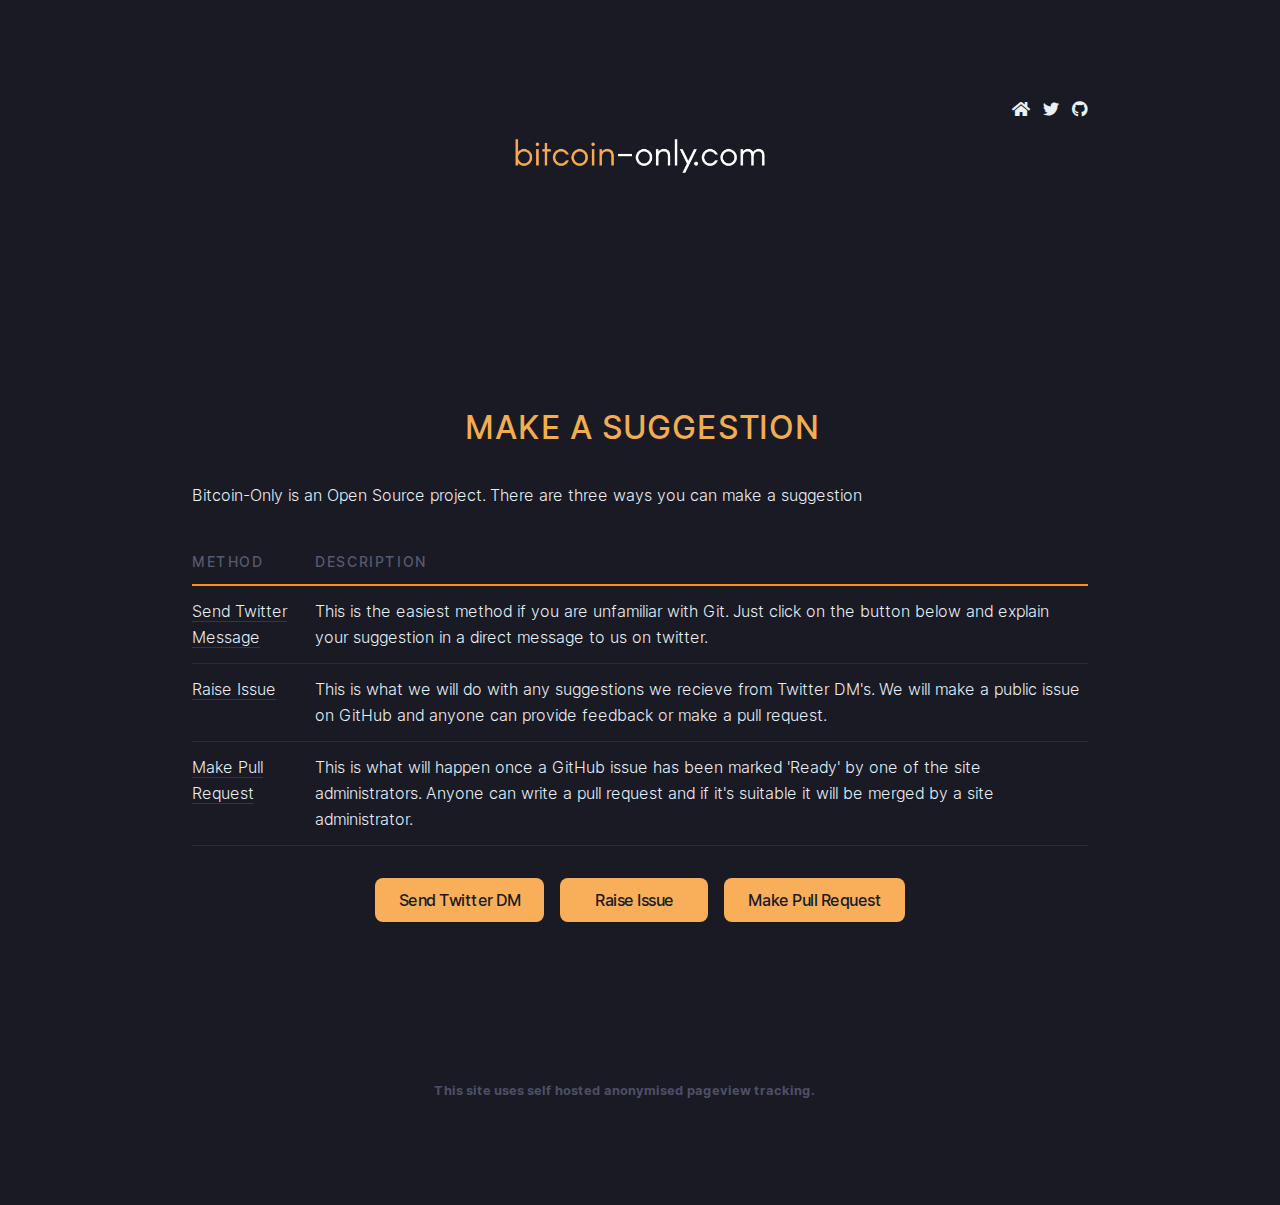
<file: suggestion.html>
<!DOCTYPE HTML>
<!--
	Stellar by HTML5 UP
	html5up.net | @ajlkn
	Free for personal and commercial use under the CCA 3.0 license (html5up.net/license)
-->
<html>
	<head>
		<title>Bitcoin Only</title>
		<meta charset="utf-8" />
		<meta name="viewport" content="width=device-width, initial-scale=1, user-scalable=no" />
		<link rel="stylesheet" href="assets/css/main.css" />
		<noscript><link rel="stylesheet" href="assets/css/noscript.css" /></noscript>
	</head>
	<body class="is-preload">

		<!-- Wrapper -->
			<div id="wrapper">

				<!-- Header -->
					<header id="header" class="alt">
						<ul class="icons">
							<li><a href="index.html" class="icon solid fa-home"><span class="label"></span></a></li>
							<li><a href="https://twitter.com/bitcoinonly_" class="icon brands fa-twitter"><span class="label">Twitter</span></a></li>
							<li><a href="https://github.com/bitcoin-only/bitcoin-only" class="icon brands fa-github"><span class="label">GitHub</span></a></li>
						</ul>
						
						<span class="logo">
							<a href="index.html"><img src="images/logo.png" alt="Bitcoin-Only"></a>
						</span>				
					</header>

				<!-- Main -->
					<div id="main">

						<!-- Suggestions -->
							<section class="main">
								<header class="major">
									<h2> Make a suggestion</h2>
								</header>

								<p>Bitcoin-Only is an Open Source project. There are three ways you can make a suggestion</p> 		
								<div class="table-wrapper">
									<table>
										<thead>
											<tr>
												<th>Method</th>
												<th>Description</th>
											</tr>
										</thead>
										<tbody>
											<tr>
												<td><a href="https://twitter.com/messages/compose?recipient_id=1087074958654824449&text=">Send Twitter Message</a></td>
												<td>This is the easiest method if you are unfamiliar with Git. Just click on the button below and explain your suggestion in a direct message to us on twitter.</td>
											</tr>
											<tr>
												<td><a href="https://github.com/bitcoin-only/bitcoin-only/issues/new/choose">Raise Issue</a></td>
												<td>This is what we will do with any suggestions we recieve from Twitter DM's. We will make a public issue on GitHub and anyone can provide feedback or make a pull request.</td>
											</tr>
											<tr>
												<td><a href="https://github.com/bitcoin-only/bitcoin-only">Make Pull Request</a></td>
												<td>This is what will happen once a GitHub issue has been marked 'Ready' by one of the site administrators. Anyone can write a pull request and if it's suitable it will be merged by a site administrator.</td>
											</tr>

									</table>
									<ul class="actions special">
										<li><a href="https://twitter.com/messages/compose?recipient_id=1087074958654824449&text=" class="button primary">Send Twitter DM</a></li>
										<li><a href="https://github.com/bitcoin-only/bitcoin-only/issues/new/choose" class="button primary">Raise Issue</a></li>
										<li><a href="https://github.com/bitcoin-only/bitcoin-only" class="button primary">Make Pull Request</a></li>
									</ul>

								</section>

					</div>

				<!-- Footer -->
					<footer id="footer">
						<p class="copyright">This site uses self hosted anonymised pageview tracking.</a>
					</footer>

			</div>

		<!-- Scripts -->
			<script src="assets/js/jquery.min.js"></script>
			<script src="assets/js/jquery.scrollex.min.js"></script>
			<script src="assets/js/jquery.scrolly.min.js"></script>
			<script src="assets/js/browser.min.js"></script>
			<script src="assets/js/breakpoints.min.js"></script>
			<script src="assets/js/util.js"></script>
			<script src="assets/js/main.js"></script>

	</body>
</html>
</file>
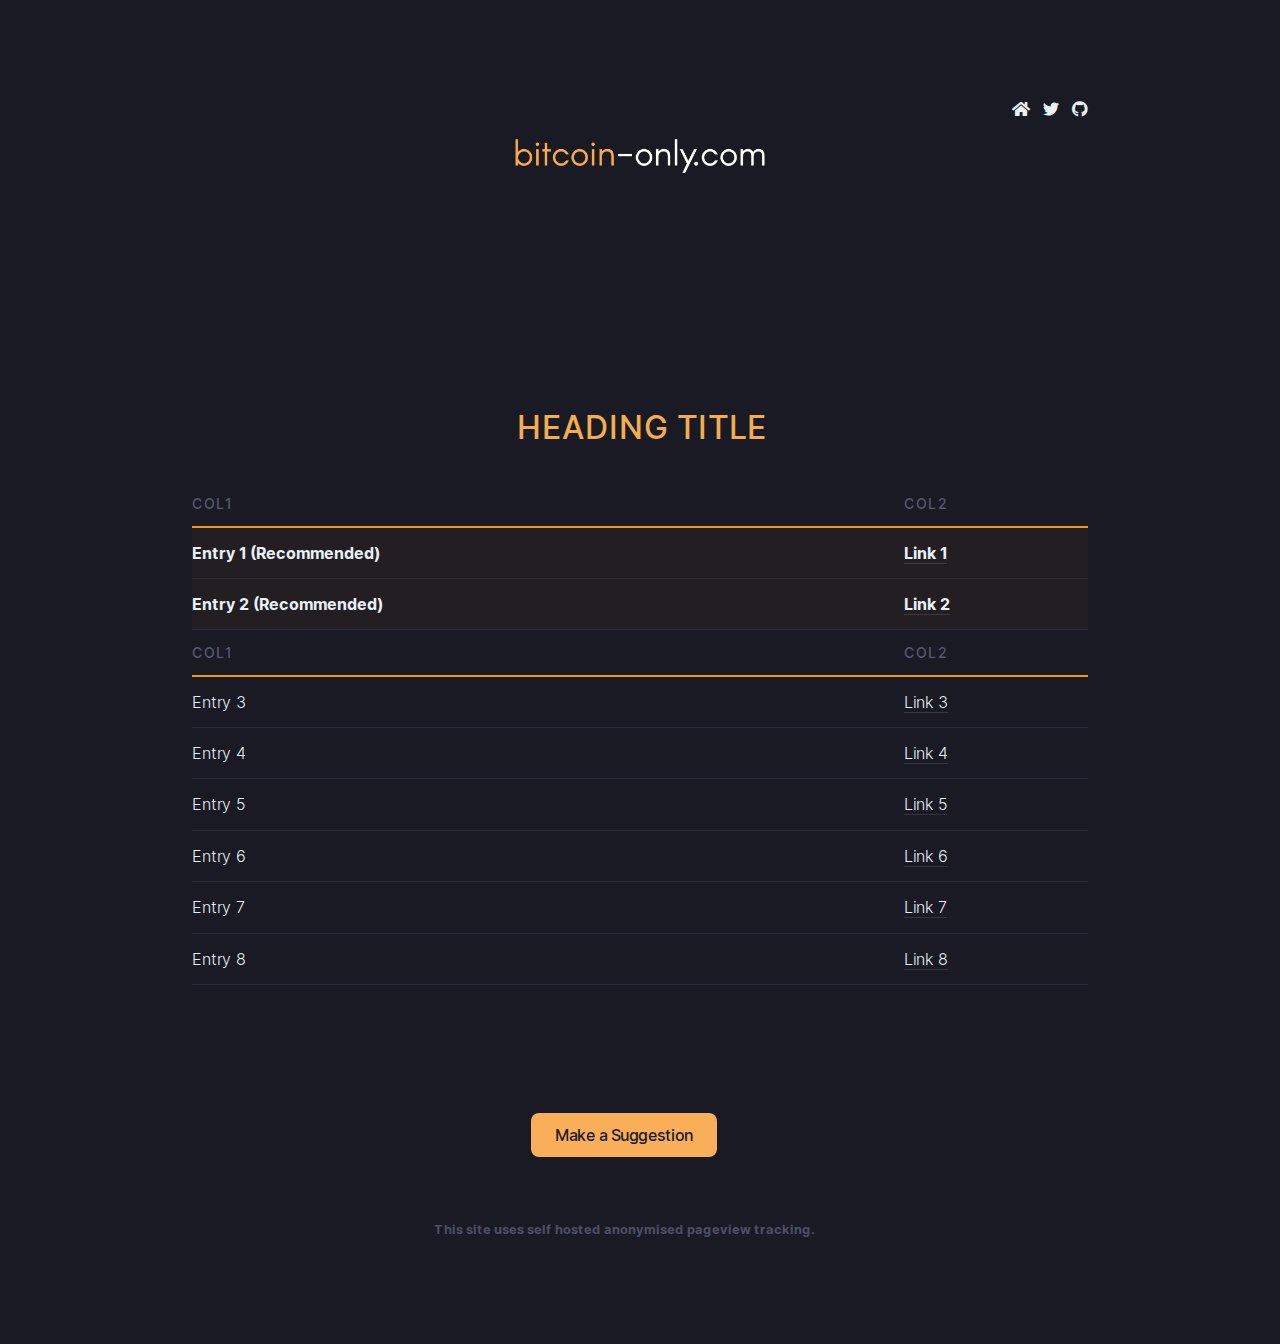
<file: template.html>
<!DOCTYPE HTML>
<!--
	Stellar by HTML5 UP
	html5up.net | @ajlkn
	Free for personal and commercial use under the CCA 3.0 license (html5up.net/license)
-->
<html>
	<head>
		<title>Bitcoin Only</title>
		<meta charset="utf-8" />
		<meta name="viewport" content="width=device-width, initial-scale=1, user-scalable=no" />
		<link rel="stylesheet" href="assets/css/main.css" />
		<noscript><link rel="stylesheet" href="assets/css/noscript.css" /></noscript>
	</head>
	<body class="is-preload">

		<!-- Wrapper -->
			<div id="wrapper">

				<!-- Header -->
				<header id="header" class="alt">
					<ul class="icons">
						<li><a href="index.html" class="icon solid fa-home"><span class="label"></span></a></li>
						<li><a href="https://twitter.com/bitcoinonly_" class="icon brands fa-twitter"><span class="label">Twitter</span></a></li>
						<li><a href="https://github.com/bitcoin-only/bitcoin-only" class="icon brands fa-github"><span class="label">GitHub</span></a></li>
					</ul>
					
					<span class="logo">
						<a href="index.html"><img src="images/logo.png" alt="Bitcoin-Only"></a>
					</span>				
				</header>

				<!-- Main -->
					<div id="main">

						<!-- Content -->
							<section id="content" class="main">

								<!-- Recommended -->
								<section>
									<header class="major">
										<h2>Heading Title</h2>
									</header>
									<div class="table-wrapper">
										<table>
											<thead>
												<tr>
													<th>Col1</th>
													<th>Col2</th>
												</tr>
											</thead>
											<tbody>
												<tr class="recommended">
													<td>Entry 1 (Recommended)</td>
													<td><a href="Link">Link 1</a></td>
												</tr>
												<tr class="recommended">
													<td>Entry 2 (Recommended)</td>
													<td><a href="Link">Link 2</a></td>
												</tr>
												<!-- <tr class="break">
													<td colspan="2"></td>
												</tr> -->
											</tbody>
											<thead>
												<tr>
													<th>Col1</th>
													<th>Col2</th>
												</tr>
											</thead>
												<tr>
													<td>Entry 3</td>
													<td><a href="Link">Link 3</a></td>
												</tr>
												<tr>
													<td>Entry 4</td>
													<td><a href="Link">Link 4</a></td>
												</tr>
												<tr>
													<td>Entry 5</td>
													<td><a href="Link">Link 5</a></td>
												</tr>
												<tr>
													<td>Entry 6</td>
													<td><a href="Link">Link 6</a></td>
												</tr>
												<tr>
													<td>Entry 7</td>
													<td><a href="Link">Link 7</a></td>
												</tr>
												<tr>
													<td>Entry 8</td>
													<td><a href="Link">Link 8</a></td>
												</tr>
											</tbody>
										</table>
									</div>
								</section>

								<!-- ALL -->
								<!-- <section>
									<header class="major">
										<h4>All</h4>
									</header>
									<div class="table-wrapper">
										<table>
											<thead>
												<tr class="">
													<th>Col1</th>
													<th>Col2</th>
												</tr>
											</thead>
											<tbody>
												<tr>
													<td>Entry 1</td>
													<td><a href="Link">Link 1</a></td>
												</tr>
											</tbody>
										</table>
									</div>
								</section> -->

							</section>

					</div>

				<!-- Footer -->
				<footer id="footer">
					<ul class="actions special">
						<li><a href="suggestion.html" class="button">Make a Suggestion</a></li>
					</ul>
					<p class="copyright">This site uses self hosted anonymised pageview tracking.</a>
				</footer>

			</div>

		<!-- Scripts -->
			<script src="assets/js/jquery.min.js"></script>
			<script src="assets/js/jquery.scrollex.min.js"></script>
			<script src="assets/js/jquery.scrolly.min.js"></script>
			<script src="assets/js/browser.min.js"></script>
			<script src="assets/js/breakpoints.min.js"></script>
			<script src="assets/js/util.js"></script>
			<script src="assets/js/main.js"></script>

	</body>
</html>
</file>
<file: assets/css/noscript.css>
/*
	Stellar by HTML5 UP
	html5up.net | @ajlkn
	Free for personal and commercial use under the CCA 3.0 license (html5up.net/license)
*/

/* Header */

	body.is-preload #header.alt > * {
		opacity: 1;
	}

	body.is-preload #header.alt .logo {
		-moz-transform: none;
		-webkit-transform: none;
		-ms-transform: none;
		transform: none;
	}
</file>
<file: assets/css/main.css>
@import url(fontawesome-all.min.css);
@import url(fonts/inter.css);
@import 'https://fonts.googleapis.com/css?family=Source+Sans+Pro:300,400';

/*
	Stellar by HTML5 UP
	html5up.net | @ajlkn
	Free for personal and commercial use under the CCA 3.0 license (html5up.net/license)
*/

html, body, div, span, applet, object,
iframe, h1, h2, h3, h4, h5, h6, p, blockquote,
pre, a, abbr, acronym, address, big, cite,
code, del, dfn, em, img, ins, kbd, q, s, samp,
small, strike, strong, sub, sup, tt, var, b,
u, i, center, dl, dt, dd, ol, ul, li, fieldset,
form, label, legend, table, caption, tbody,
tfoot, thead, tr, th, td, article, aside,
canvas, details, embed, figure, figcaption,
footer, header, hgroup, menu, nav, output, ruby,
section, summary, time, mark, audio, video {
	margin: 0;
	padding: 0;
	border: 0;
	font-size: 100%;
	font: inherit;
	color: #E9F1F7;
	vertical-align: baseline;}

p {
	color: #E9F1F7;
}

article, aside, details, figcaption, figure,
footer, header, hgroup, menu, nav, section {
	display: block;}

body {
	line-height: 1;
}

ol, ul {
	list-style: none;
}

blockquote, q {
	quotes: none;
}

	blockquote:before, blockquote:after, q:before, q:after {
		content: '';
		content: none;
	}

table {
	border-collapse: collapse;
	border-spacing: 0;
}

body {
	-webkit-text-size-adjust: none;
}

mark {
	background-color: transparent;
	color: inherit;
}

input::-moz-focus-inner {
	border: 0;
	padding: 0;
}

input, select, textarea {
	-moz-appearance: none;
	-webkit-appearance: none;
	-ms-appearance: none;
	appearance: none;
}

/* Basic */

	@-ms-viewport {
		width: device-width;
	}

	body {
		-ms-overflow-style: scrollbar;
	}

	@media screen and (max-width: 480px) {

		html, body {
			min-width: 320px;
		}

	}

	html {
		box-sizing: border-box;
	}

	*, *:before, *:after {
		box-sizing: inherit;
	}

/* Type */

	body {
		background-color: #191A24;
		color: rgba(236, 236, 236, 0.65);
	}

	body, input, select, textarea {
		font-family: "Inter", "Source Sans Pro", Helvetica, sans-serif;
		font-size: 17pt;
		font-weight: 300;
		line-height: 1.65;
	}

		@media screen and (max-width: 1680px) {

			body, input, select, textarea {
				font-size: 14pt;
			}

		}

		@media screen and (max-width: 1280px) {

			body, input, select, textarea {
				font-size: 12pt;
			}

		}

		@media screen and (max-width: 360px) {

			body, input, select, textarea {
				font-size: 11pt;
			}

		}

	a {
		-moz-transition: color 0.1s ease, border-bottom 0.1s ease;
		-webkit-transition: color 0.1s ease, border-bottom 0.1s ease;
		-ms-transition: color 0.1s ease, border-bottom 0.1s ease;
		transition: color 0.1s ease, border-bottom 0.1s ease;
		text-decoration: underline;
		color: inherit;
		text-decoration: none;
		border-bottom: 1px solid #E9F1F722;
	}

		a:hover {
			border-bottom-color: transparent;
		}

	strong, b {
		font-weight: 400;
	}

	em, i {
		font-style: italic;
	}

	p {
		margin: 0 0 2em 0;
	}

		p.content {
			-moz-columns: 20em 2;
			-webkit-columns: 20em 2;
			-ms-columns: 20em 2;
			columns: 20em 2;
			-moz-column-gap: 2em;
			-webkit-column-gap: 2em;
			-ms-column-gap: 2em;
			column-gap: 2em;
			text-align: justify;
		}

	h1, h2, h3, h4, h5, h6 {
		font-weight: 300;
		line-height: 1.5;
		margin: 0 0 0.7em 0;
		letter-spacing: -0.025em;
	}

		h1 a, h2 a, h3 a, h4 a, h5 a, h6 a {
			color: inherit;
			text-decoration: none;
		}

	h1 {
		font-size: 3em;
		line-height: 1.2;
	}

	h2 {
		font-size: 1.2em;
		margin-top: 3em;
	}

	h3 {
		font-size: 1.25em;
	}

	h4 {
		font-size: 1.1em;
	}

	h5 {
		font-size: 0.9em;
	}

	h6 {
		font-size: 0.7em;
	}

	@media screen and (max-width: 736px) {

		h1 {
			font-size: 2em;
		}

	}

	sub {
		font-size: 0.8em;
		position: relative;
		top: 0.5em;
	}

	sup {
		font-size: 0.8em;
		position: relative;
		top: -0.5em;
	}

	blockquote {
		border-left: solid 4px;
		font-style: italic;
		margin: 0 0 2em 0;
		padding: 0.5em 0 0.5em 2em;
	}

	code {
		border-radius: 8px;
		border: solid 1px;
		font-family: "Courier New", monospace;
		font-size: 0.9em;
		margin: 0 0.25em;
		padding: 0.25em 0.65em;
	}

	pre {
		-webkit-overflow-scrolling: touch;
		font-family: "Courier New", monospace;
		font-size: 0.9em;
		margin: 0 0 2em 0;
	}

		pre code {
			display: block;
			line-height: 1.75;
			padding: 1em 1.5em;
			overflow-x: auto;
		}

	hr {
		border: 0;
		border-bottom: solid 1px;
		margin: 2em 0;
	}

		hr.major {
			margin: 3em 0;
		}

	.align-left {
		text-align: left;
	}

	.align-center {
		text-align: center;
	}

	.align-right {
		text-align: right;
	}

	input, select, textarea {
		color: #ffffff;
	}

	a:hover {
		color: #ffffff;
	}

	strong, b {
		color: #ffffff;
	}

	h1, h2, h3, h4, h5, h6 {
		color: #ffffff;
	}

	blockquote {
		border-left-color: rgba(255, 255, 255, 0.35);
	}

	code {
		background: rgba(255, 255, 255, 0.075);
		border-color: rgba(255, 255, 255, 0.35);
	}

	hr {
		border-bottom-color: rgba(255, 255, 255, 0.35);
	}

/* Row */

	.row {
		display: flex;
		flex-wrap: wrap;
		box-sizing: border-box;
		align-items: stretch;
	}

		.row > * {
			box-sizing: border-box;
		}

		.row.gtr-uniform > * > :last-child {
			margin-bottom: 0;
		}

		.row.aln-left {
			justify-content: flex-start;
		}

		.row.aln-center {
			justify-content: center;
		}

		.row.aln-right {
			justify-content: flex-end;
		}

		.row.aln-top {
			align-items: flex-start;
		}

		.row.aln-middle {
			align-items: center;
		}

		.row.aln-bottom {
			align-items: flex-end;
		}

		.row > .imp {
			order: -1;
		}

		.row > .col-1 {
			width: 8.33333%;
		}

		.row > .off-1 {
			margin-left: 8.33333%;
		}

		.row > .col-2 {
			width: 16.66667%;
		}

		.row > .off-2 {
			margin-left: 16.66667%;
		}

		.row > .col-3 {
			width: 25%;
		}

		.row > .off-3 {
			margin-left: 25%;
		}

		.row > .col-4 {
			width: 33.33333%;
		}

		.row > .off-4 {
			margin-left: 33.33333%;
		}

		.row > .col-5 {
			width: 41.66667%;
		}

		.row > .off-5 {
			margin-left: 41.66667%;
		}

		.row > .col-6 {
			width: 50%;
		}

		.row > .off-6 {
			margin-left: 50%;
		}

		.row > .col-7 {
			width: 58.33333%;
		}

		.row > .off-7 {
			margin-left: 58.33333%;
		}

		.row > .col-8 {
			width: 66.66667%;
		}

		.row > .off-8 {
			margin-left: 66.66667%;
		}

		.row > .col-9 {
			width: 75%;
		}

		.row > .off-9 {
			margin-left: 75%;
		}

		.row > .col-10 {
			width: 83.33333%;
		}

		.row > .off-10 {
			margin-left: 83.33333%;
		}

		.row > .col-11 {
			width: 91.66667%;
		}

		.row > .off-11 {
			margin-left: 91.66667%;
		}

		.row > .col-12 {
			width: 100%;
		}

		.row > .off-12 {
			margin-left: 100%;
		}

		.row.gtr-0 {
			margin-top: 0;
			margin-left: 0em;
		}

			.row.gtr-0 > * {
				padding: 0 0 0 0em;
			}

			.row.gtr-0.gtr-uniform {
				margin-top: 0em;
			}

				.row.gtr-0.gtr-uniform > * {
					padding-top: 0em;
				}

		.row.gtr-25 {
			margin-top: 0;
			margin-left: -0.375em;
		}

			.row.gtr-25 > * {
				padding: 0 0 0 0.375em;
			}

			.row.gtr-25.gtr-uniform {
				margin-top: -0.375em;
			}

				.row.gtr-25.gtr-uniform > * {
					padding-top: 0.375em;
				}

		.row.gtr-50 {
			margin-top: 0;
			margin-left: -0.75em;
		}

			.row.gtr-50 > * {
				padding: 0 0 0 0.75em;
			}

			.row.gtr-50.gtr-uniform {
				margin-top: -0.75em;
			}

				.row.gtr-50.gtr-uniform > * {
					padding-top: 0.75em;
				}

		.row {
			margin-top: 0;
			margin-left: -1.5em;
		}

			.row > * {
				padding: 0 0 0 1.5em;
			}

			.row.gtr-uniform {
				margin-top: -1.5em;
			}

				.row.gtr-uniform > * {
					padding-top: 1.5em;
				}

		.row.gtr-150 {
			margin-top: 0;
			margin-left: -2.25em;
		}

			.row.gtr-150 > * {
				padding: 0 0 0 2.25em;
			}

			.row.gtr-150.gtr-uniform {
				margin-top: -2.25em;
			}

				.row.gtr-150.gtr-uniform > * {
					padding-top: 2.25em;
				}

		.row.gtr-200 {
			margin-top: 0;
			margin-left: -3em;
		}

			.row.gtr-200 > * {
				padding: 0 0 0 3em;
			}

			.row.gtr-200.gtr-uniform {
				margin-top: -3em;
			}

				.row.gtr-200.gtr-uniform > * {
					padding-top: 3em;
				}

		@media screen and (max-width: 1680px) {

			.row {
				display: flex;
				flex-wrap: wrap;
				box-sizing: border-box;
				align-items: stretch;
			}

				.row > * {
					box-sizing: border-box;
				}

				.row.gtr-uniform > * > :last-child {
					margin-bottom: 0;
				}

				.row.aln-left {
					justify-content: flex-start;
				}

				.row.aln-center {
					justify-content: center;
				}

				.row.aln-right {
					justify-content: flex-end;
				}

				.row.aln-top {
					align-items: flex-start;
				}

				.row.aln-middle {
					align-items: center;
				}

				.row.aln-bottom {
					align-items: flex-end;
				}

				.row > .imp-xlarge {
					order: -1;
				}

				.row > .col-1-xlarge {
					width: 8.33333%;
				}

				.row > .off-1-xlarge {
					margin-left: 8.33333%;
				}

				.row > .col-2-xlarge {
					width: 16.66667%;
				}

				.row > .off-2-xlarge {
					margin-left: 16.66667%;
				}

				.row > .col-3-xlarge {
					width: 25%;
				}

				.row > .off-3-xlarge {
					margin-left: 25%;
				}

				.row > .col-4-xlarge {
					width: 33.33333%;
				}

				.row > .off-4-xlarge {
					margin-left: 33.33333%;
				}

				.row > .col-5-xlarge {
					width: 41.66667%;
				}

				.row > .off-5-xlarge {
					margin-left: 41.66667%;
				}

				.row > .col-6-xlarge {
					width: 50%;
				}

				.row > .off-6-xlarge {
					margin-left: 50%;
				}

				.row > .col-7-xlarge {
					width: 58.33333%;
				}

				.row > .off-7-xlarge {
					margin-left: 58.33333%;
				}

				.row > .col-8-xlarge {
					width: 66.66667%;
				}

				.row > .off-8-xlarge {
					margin-left: 66.66667%;
				}

				.row > .col-9-xlarge {
					width: 75%;
				}

				.row > .off-9-xlarge {
					margin-left: 75%;
				}

				.row > .col-10-xlarge {
					width: 83.33333%;
				}

				.row > .off-10-xlarge {
					margin-left: 83.33333%;
				}

				.row > .col-11-xlarge {
					width: 91.66667%;
				}

				.row > .off-11-xlarge {
					margin-left: 91.66667%;
				}

				.row > .col-12-xlarge {
					width: 100%;
				}

				.row > .off-12-xlarge {
					margin-left: 100%;
				}

				.row.gtr-0 {
					margin-top: 0;
					margin-left: 0em;
				}

					.row.gtr-0 > * {
						padding: 0 0 0 0em;
					}

					.row.gtr-0.gtr-uniform {
						margin-top: 0em;
					}

						.row.gtr-0.gtr-uniform > * {
							padding-top: 0em;
						}

				.row.gtr-25 {
					margin-top: 0;
					margin-left: -0.375em;
				}

					.row.gtr-25 > * {
						padding: 0 0 0 0.375em;
					}

					.row.gtr-25.gtr-uniform {
						margin-top: -0.375em;
					}

						.row.gtr-25.gtr-uniform > * {
							padding-top: 0.375em;
						}

				.row.gtr-50 {
					margin-top: 0;
					margin-left: -0.75em;
				}

					.row.gtr-50 > * {
						padding: 0 0 0 0.75em;
					}

					.row.gtr-50.gtr-uniform {
						margin-top: -0.75em;
					}

						.row.gtr-50.gtr-uniform > * {
							padding-top: 0.75em;
						}

				.row {
					margin-top: 0;
					margin-left: -1.5em;
				}

					.row > * {
						padding: 0 0 0 1.5em;
					}

					.row.gtr-uniform {
						margin-top: -1.5em;
					}

						.row.gtr-uniform > * {
							padding-top: 1.5em;
						}

				.row.gtr-150 {
					margin-top: 0;
					margin-left: -2.25em;
				}

					.row.gtr-150 > * {
						padding: 0 0 0 2.25em;
					}

					.row.gtr-150.gtr-uniform {
						margin-top: -2.25em;
					}

						.row.gtr-150.gtr-uniform > * {
							padding-top: 2.25em;
						}

				.row.gtr-200 {
					margin-top: 0;
					margin-left: -3em;
				}

					.row.gtr-200 > * {
						padding: 0 0 0 3em;
					}

					.row.gtr-200.gtr-uniform {
						margin-top: -3em;
					}

						.row.gtr-200.gtr-uniform > * {
							padding-top: 3em;
						}

		}

		@media screen and (max-width: 1280px) {

			.row {
				display: flex;
				flex-wrap: wrap;
				box-sizing: border-box;
				align-items: stretch;
			}

				.row > * {
					box-sizing: border-box;
				}

				.row.gtr-uniform > * > :last-child {
					margin-bottom: 0;
				}

				.row.aln-left {
					justify-content: flex-start;
				}

				.row.aln-center {
					justify-content: center;
				}

				.row.aln-right {
					justify-content: flex-end;
				}

				.row.aln-top {
					align-items: flex-start;
				}

				.row.aln-middle {
					align-items: center;
				}

				.row.aln-bottom {
					align-items: flex-end;
				}

				.row > .imp-large {
					order: -1;
				}

				.row > .col-1-large {
					width: 8.33333%;
				}

				.row > .off-1-large {
					margin-left: 8.33333%;
				}

				.row > .col-2-large {
					width: 16.66667%;
				}

				.row > .off-2-large {
					margin-left: 16.66667%;
				}

				.row > .col-3-large {
					width: 25%;
				}

				.row > .off-3-large {
					margin-left: 25%;
				}

				.row > .col-4-large {
					width: 33.33333%;
				}

				.row > .off-4-large {
					margin-left: 33.33333%;
				}

				.row > .col-5-large {
					width: 41.66667%;
				}

				.row > .off-5-large {
					margin-left: 41.66667%;
				}

				.row > .col-6-large {
					width: 50%;
				}

				.row > .off-6-large {
					margin-left: 50%;
				}

				.row > .col-7-large {
					width: 58.33333%;
				}

				.row > .off-7-large {
					margin-left: 58.33333%;
				}

				.row > .col-8-large {
					width: 66.66667%;
				}

				.row > .off-8-large {
					margin-left: 66.66667%;
				}

				.row > .col-9-large {
					width: 75%;
				}

				.row > .off-9-large {
					margin-left: 75%;
				}

				.row > .col-10-large {
					width: 83.33333%;
				}

				.row > .off-10-large {
					margin-left: 83.33333%;
				}

				.row > .col-11-large {
					width: 91.66667%;
				}

				.row > .off-11-large {
					margin-left: 91.66667%;
				}

				.row > .col-12-large {
					width: 100%;
				}

				.row > .off-12-large {
					margin-left: 100%;
				}

				.row.gtr-0 {
					margin-top: 0;
					margin-left: 0em;
				}

					.row.gtr-0 > * {
						padding: 0 0 0 0em;
					}

					.row.gtr-0.gtr-uniform {
						margin-top: 0em;
					}

						.row.gtr-0.gtr-uniform > * {
							padding-top: 0em;
						}

				.row.gtr-25 {
					margin-top: 0;
					margin-left: -0.375em;
				}

					.row.gtr-25 > * {
						padding: 0 0 0 0.375em;
					}

					.row.gtr-25.gtr-uniform {
						margin-top: -0.375em;
					}

						.row.gtr-25.gtr-uniform > * {
							padding-top: 0.375em;
						}

				.row.gtr-50 {
					margin-top: 0;
					margin-left: -0.75em;
				}

					.row.gtr-50 > * {
						padding: 0 0 0 0.75em;
					}

					.row.gtr-50.gtr-uniform {
						margin-top: -0.75em;
					}

						.row.gtr-50.gtr-uniform > * {
							padding-top: 0.75em;
						}

				.row {
					margin-top: 0;
					margin-left: -1.5em;
				}

					.row > * {
						padding: 0 0 0 1.5em;
					}

					.row.gtr-uniform {
						margin-top: -1.5em;
					}

						.row.gtr-uniform > * {
							padding-top: 1.5em;
						}

				.row.gtr-150 {
					margin-top: 0;
					margin-left: -2.25em;
				}

					.row.gtr-150 > * {
						padding: 0 0 0 2.25em;
					}

					.row.gtr-150.gtr-uniform {
						margin-top: -2.25em;
					}

						.row.gtr-150.gtr-uniform > * {
							padding-top: 2.25em;
						}

				.row.gtr-200 {
					margin-top: 0;
					margin-left: -3em;
				}

					.row.gtr-200 > * {
						padding: 0 0 0 3em;
					}

					.row.gtr-200.gtr-uniform {
						margin-top: -3em;
					}

						.row.gtr-200.gtr-uniform > * {
							padding-top: 3em;
						}

		}

		@media screen and (max-width: 980px) {

			.row {
				display: flex;
				flex-wrap: wrap;
				box-sizing: border-box;
				align-items: stretch;
			}

				.row > * {
					box-sizing: border-box;
				}

				.row.gtr-uniform > * > :last-child {
					margin-bottom: 0;
				}

				.row.aln-left {
					justify-content: flex-start;
				}

				.row.aln-center {
					justify-content: center;
				}

				.row.aln-right {
					justify-content: flex-end;
				}

				.row.aln-top {
					align-items: flex-start;
				}

				.row.aln-middle {
					align-items: center;
				}

				.row.aln-bottom {
					align-items: flex-end;
				}

				.row > .imp-medium {
					order: -1;
				}

				.row > .col-1-medium {
					width: 8.33333%;
				}

				.row > .off-1-medium {
					margin-left: 8.33333%;
				}

				.row > .col-2-medium {
					width: 16.66667%;
				}

				.row > .off-2-medium {
					margin-left: 16.66667%;
				}

				.row > .col-3-medium {
					width: 25%;
				}

				.row > .off-3-medium {
					margin-left: 25%;
				}

				.row > .col-4-medium {
					width: 33.33333%;
				}

				.row > .off-4-medium {
					margin-left: 33.33333%;
				}

				.row > .col-5-medium {
					width: 41.66667%;
				}

				.row > .off-5-medium {
					margin-left: 41.66667%;
				}

				.row > .col-6-medium {
					width: 50%;
				}

				.row > .off-6-medium {
					margin-left: 50%;
				}

				.row > .col-7-medium {
					width: 58.33333%;
				}

				.row > .off-7-medium {
					margin-left: 58.33333%;
				}

				.row > .col-8-medium {
					width: 66.66667%;
				}

				.row > .off-8-medium {
					margin-left: 66.66667%;
				}

				.row > .col-9-medium {
					width: 75%;
				}

				.row > .off-9-medium {
					margin-left: 75%;
				}

				.row > .col-10-medium {
					width: 83.33333%;
				}

				.row > .off-10-medium {
					margin-left: 83.33333%;
				}

				.row > .col-11-medium {
					width: 91.66667%;
				}

				.row > .off-11-medium {
					margin-left: 91.66667%;
				}

				.row > .col-12-medium {
					width: 100%;
				}

				.row > .off-12-medium {
					margin-left: 100%;
				}

				.row.gtr-0 {
					margin-top: 0;
					margin-left: 0em;
				}

					.row.gtr-0 > * {
						padding: 0 0 0 0em;
					}

					.row.gtr-0.gtr-uniform {
						margin-top: 0em;
					}

						.row.gtr-0.gtr-uniform > * {
							padding-top: 0em;
						}

				.row.gtr-25 {
					margin-top: 0;
					margin-left: -0.375em;
				}

					.row.gtr-25 > * {
						padding: 0 0 0 0.375em;
					}

					.row.gtr-25.gtr-uniform {
						margin-top: -0.375em;
					}

						.row.gtr-25.gtr-uniform > * {
							padding-top: 0.375em;
						}

				.row.gtr-50 {
					margin-top: 0;
					margin-left: -0.75em;
				}

					.row.gtr-50 > * {
						padding: 0 0 0 0.75em;
					}

					.row.gtr-50.gtr-uniform {
						margin-top: -0.75em;
					}

						.row.gtr-50.gtr-uniform > * {
							padding-top: 0.75em;
						}

				.row {
					margin-top: 0;
					margin-left: -1.5em;
				}

					.row > * {
						padding: 0 0 0 1.5em;
					}

					.row.gtr-uniform {
						margin-top: -1.5em;
					}

						.row.gtr-uniform > * {
							padding-top: 1.5em;
						}

				.row.gtr-150 {
					margin-top: 0;
					margin-left: -2.25em;
				}

					.row.gtr-150 > * {
						padding: 0 0 0 2.25em;
					}

					.row.gtr-150.gtr-uniform {
						margin-top: -2.25em;
					}

						.row.gtr-150.gtr-uniform > * {
							padding-top: 2.25em;
						}

				.row.gtr-200 {
					margin-top: 0;
					margin-left: -3em;
				}

					.row.gtr-200 > * {
						padding: 0 0 0 3em;
					}

					.row.gtr-200.gtr-uniform {
						margin-top: -3em;
					}

						.row.gtr-200.gtr-uniform > * {
							padding-top: 3em;
						}

		}

		@media screen and (max-width: 736px) {

			.row {
				display: flex;
				flex-wrap: wrap;
				box-sizing: border-box;
				align-items: stretch;
			}

				.row > * {
					box-sizing: border-box;
				}

				.row.gtr-uniform > * > :last-child {
					margin-bottom: 0;
				}

				.row.aln-left {
					justify-content: flex-start;
				}

				.row.aln-center {
					justify-content: center;
				}

				.row.aln-right {
					justify-content: flex-end;
				}

				.row.aln-top {
					align-items: flex-start;
				}

				.row.aln-middle {
					align-items: center;
				}

				.row.aln-bottom {
					align-items: flex-end;
				}

				.row > .imp-small {
					order: -1;
				}

				.row > .col-1-small {
					width: 8.33333%;
				}

				.row > .off-1-small {
					margin-left: 8.33333%;
				}

				.row > .col-2-small {
					width: 16.66667%;
				}

				.row > .off-2-small {
					margin-left: 16.66667%;
				}

				.row > .col-3-small {
					width: 25%;
				}

				.row > .off-3-small {
					margin-left: 25%;
				}

				.row > .col-4-small {
					width: 33.33333%;
				}

				.row > .off-4-small {
					margin-left: 33.33333%;
				}

				.row > .col-5-small {
					width: 41.66667%;
				}

				.row > .off-5-small {
					margin-left: 41.66667%;
				}

				.row > .col-6-small {
					width: 50%;
				}

				.row > .off-6-small {
					margin-left: 50%;
				}

				.row > .col-7-small {
					width: 58.33333%;
				}

				.row > .off-7-small {
					margin-left: 58.33333%;
				}

				.row > .col-8-small {
					width: 66.66667%;
				}

				.row > .off-8-small {
					margin-left: 66.66667%;
				}

				.row > .col-9-small {
					width: 75%;
				}

				.row > .off-9-small {
					margin-left: 75%;
				}

				.row > .col-10-small {
					width: 83.33333%;
				}

				.row > .off-10-small {
					margin-left: 83.33333%;
				}

				.row > .col-11-small {
					width: 91.66667%;
				}

				.row > .off-11-small {
					margin-left: 91.66667%;
				}

				.row > .col-12-small {
					width: 100%;
				}

				.row > .off-12-small {
					margin-left: 100%;
				}

				.row.gtr-0 {
					margin-top: 0;
					margin-left: 0em;
				}

					.row.gtr-0 > * {
						padding: 0 0 0 0em;
					}

					.row.gtr-0.gtr-uniform {
						margin-top: 0em;
					}

						.row.gtr-0.gtr-uniform > * {
							padding-top: 0em;
						}

				.row.gtr-25 {
					margin-top: 0;
					margin-left: -0.25em;
				}

					.row.gtr-25 > * {
						padding: 0 0 0 0.25em;
					}

					.row.gtr-25.gtr-uniform {
						margin-top: -0.25em;
					}

						.row.gtr-25.gtr-uniform > * {
							padding-top: 0.25em;
						}

				.row.gtr-50 {
					margin-top: 0;
					margin-left: -0.5em;
				}

					.row.gtr-50 > * {
						padding: 0 0 0 0.5em;
					}

					.row.gtr-50.gtr-uniform {
						margin-top: -0.5em;
					}

						.row.gtr-50.gtr-uniform > * {
							padding-top: 0.5em;
						}

				.row {
					margin-top: 0;
					margin-left: -1em;
				}

					.row > * {
						padding: 0 0 0 1em;
					}

					.row.gtr-uniform {
						margin-top: -1em;
					}

						.row.gtr-uniform > * {
							padding-top: 1em;
						}

				.row.gtr-150 {
					margin-top: 0;
					margin-left: -1.5em;
				}

					.row.gtr-150 > * {
						padding: 0 0 0 1.5em;
					}

					.row.gtr-150.gtr-uniform {
						margin-top: -1.5em;
					}

						.row.gtr-150.gtr-uniform > * {
							padding-top: 1.5em;
						}

				.row.gtr-200 {
					margin-top: 0;
					margin-left: -2em;
				}

					.row.gtr-200 > * {
						padding: 0 0 0 2em;
					}

					.row.gtr-200.gtr-uniform {
						margin-top: -2em;
					}

						.row.gtr-200.gtr-uniform > * {
							padding-top: 2em;
						}

		}

		@media screen and (max-width: 480px) {

			.row {
				display: flex;
				flex-wrap: wrap;
				box-sizing: border-box;
				align-items: stretch;
			}

				.row > * {
					box-sizing: border-box;
				}

				.row.gtr-uniform > * > :last-child {
					margin-bottom: 0;
				}

				.row.aln-left {
					justify-content: flex-start;
				}

				.row.aln-center {
					justify-content: center;
				}

				.row.aln-right {
					justify-content: flex-end;
				}

				.row.aln-top {
					align-items: flex-start;
				}

				.row.aln-middle {
					align-items: center;
				}

				.row.aln-bottom {
					align-items: flex-end;
				}

				.row > .imp-xsmall {
					order: -1;
				}

				.row > .col-1-xsmall {
					width: 8.33333%;
				}

				.row > .off-1-xsmall {
					margin-left: 8.33333%;
				}

				.row > .col-2-xsmall {
					width: 16.66667%;
				}

				.row > .off-2-xsmall {
					margin-left: 16.66667%;
				}

				.row > .col-3-xsmall {
					width: 25%;
				}

				.row > .off-3-xsmall {
					margin-left: 25%;
				}

				.row > .col-4-xsmall {
					width: 33.33333%;
				}

				.row > .off-4-xsmall {
					margin-left: 33.33333%;
				}

				.row > .col-5-xsmall {
					width: 41.66667%;
				}

				.row > .off-5-xsmall {
					margin-left: 41.66667%;
				}

				.row > .col-6-xsmall {
					width: 50%;
				}

				.row > .off-6-xsmall {
					margin-left: 50%;
				}

				.row > .col-7-xsmall {
					width: 58.33333%;
				}

				.row > .off-7-xsmall {
					margin-left: 58.33333%;
				}

				.row > .col-8-xsmall {
					width: 66.66667%;
				}

				.row > .off-8-xsmall {
					margin-left: 66.66667%;
				}

				.row > .col-9-xsmall {
					width: 75%;
				}

				.row > .off-9-xsmall {
					margin-left: 75%;
				}

				.row > .col-10-xsmall {
					width: 83.33333%;
				}

				.row > .off-10-xsmall {
					margin-left: 83.33333%;
				}

				.row > .col-11-xsmall {
					width: 91.66667%;
				}

				.row > .off-11-xsmall {
					margin-left: 91.66667%;
				}

				.row > .col-12-xsmall {
					width: 100%;
				}

				.row > .off-12-xsmall {
					margin-left: 100%;
				}

				.row.gtr-0 {
					margin-top: 0;
					margin-left: 0em;
				}

					.row.gtr-0 > * {
						padding: 0 0 0 0em;
					}

					.row.gtr-0.gtr-uniform {
						margin-top: 0em;
					}

						.row.gtr-0.gtr-uniform > * {
							padding-top: 0em;
						}

				.row.gtr-25 {
					margin-top: 0;
					margin-left: -0.3125em;
				}

					.row.gtr-25 > * {
						padding: 0 0 0 0.3125em;
					}

					.row.gtr-25.gtr-uniform {
						margin-top: -0.3125em;
					}

						.row.gtr-25.gtr-uniform > * {
							padding-top: 0.3125em;
						}

				.row.gtr-50 {
					margin-top: 0;
					margin-left: -0.625em;
				}

					.row.gtr-50 > * {
						padding: 0 0 0 0.625em;
					}

					.row.gtr-50.gtr-uniform {
						margin-top: -0.625em;
					}

						.row.gtr-50.gtr-uniform > * {
							padding-top: 0.625em;
						}

				.row {
					margin-top: 0;
					margin-left: -1.25em;
				}

					.row > * {
						padding: 0 0 0 1.25em;
					}

					.row.gtr-uniform {
						margin-top: -1.25em;
					}

						.row.gtr-uniform > * {
							padding-top: 1.25em;
						}

				.row.gtr-150 {
					margin-top: 0;
					margin-left: -1.875em;
				}

					.row.gtr-150 > * {
						padding: 0 0 0 1.875em;
					}

					.row.gtr-150.gtr-uniform {
						margin-top: -1.875em;
					}

						.row.gtr-150.gtr-uniform > * {
							padding-top: 1.875em;
						}

				.row.gtr-200 {
					margin-top: 0;
					margin-left: -2.5em;
				}

					.row.gtr-200 > * {
						padding: 0 0 0 2.5em;
					}

					.row.gtr-200.gtr-uniform {
						margin-top: -2.5em;
					}

						.row.gtr-200.gtr-uniform > * {
							padding-top: 2.5em;
						}

		}

/* Box */

	.box {
		border-radius: 8px;
		border: solid;
		margin-bottom: 2em;
		padding: 1.5em;
	}

		.box > :last-child,
		.box > :last-child > :last-child,
		.box > :last-child > :last-child > :last-child {
			margin-bottom: 0;
		}

		.box.alt {
			border: 0;
			border-radius: 0;
			padding: 0;
		}

	.box {
		border-color: rgba(255, 255, 255, 0.35);
	}

/* Button */

	input[type="submit"],
	input[type="reset"],
	input[type="button"],
	button,
	.button {
		-moz-appearance: none;
		-webkit-appearance: none;
		-ms-appearance: none;
		appearance: none;
		-moz-transition: background-color 0.2s ease-in-out, color 0.2s ease-in-out;
		-webkit-transition: background-color 0.2s ease-in-out, color 0.2s ease-in-out;
		-ms-transition: background-color 0.2s ease-in-out, color 0.2s ease-in-out;
		transition: background-color 0.2s ease-in-out, color 0.2s ease-in-out;
		border-radius: 8px;
		border: 0;
		cursor: pointer;
		display: inline-block;
		font-weight: 500;
		letter-spacing: -0.03em;
		height: 2.75em;
		line-height: 2.75em;
		min-width: 9.25em;
		padding: 0 1.5em;
		text-align: center;
		text-decoration: none;
		white-space: nowrap;
	}

		input[type="submit"].icon,
		input[type="reset"].icon,
		input[type="button"].icon,
		button.icon,
		.button.icon {
			padding-left: 1.35em;
		}

			input[type="submit"].icon:before,
			input[type="reset"].icon:before,
			input[type="button"].icon:before,
			button.icon:before,
			.button.icon:before {
				margin-right: 0.5em;
			}

		input[type="submit"].fit,
		input[type="reset"].fit,
		input[type="button"].fit,
		button.fit,
		.button.fit {
			width: 100%;
		}

		input[type="submit"].small,
		input[type="reset"].small,
		input[type="button"].small,
		button.small,
		.button.small {
			font-size: 0.8em;
		}

		input[type="submit"].large,
		input[type="reset"].large,
		input[type="button"].large,
		button.large,
		.button.large {
			font-size: 1.35em;
		}

		input[type="submit"].disabled, input[type="submit"]:disabled,
		input[type="reset"].disabled,
		input[type="reset"]:disabled,
		input[type="button"].disabled,
		input[type="button"]:disabled,
		button.disabled,
		button:disabled,
		.button.disabled,
		.button:disabled {
			pointer-events: none;
			opacity: 0.25;
		}

		@media screen and (max-width: 736px) {

			input[type="submit"],
			input[type="reset"],
			input[type="button"],
			button,
			.button {
				min-width: 0;
			}

		}

	input[type="submit"],
	input[type="reset"],
	input[type="button"],
	button,
	.button {
		background-color: #ffa62d;
		/* box-shadow: inset 0 0 0 1px rgba(255, 255, 255, 0.35); */
		color: #191a25 !important;
	}

		input[type="submit"]:hover,
		input[type="reset"]:hover,
		input[type="button"]:hover,
		button:hover,
		.button:hover {
			background-color: rgba(255, 255, 255, 0.075);
		}

		input[type="submit"]:active,
		input[type="reset"]:active,
		input[type="button"]:active,
		button:active,
		.button:active {
			background-color: rgba(255, 255, 255, 0.2);
		}

		input[type="submit"].icon:before,
		input[type="reset"].icon:before,
		input[type="button"].icon:before,
		button.icon:before,
		.button.icon:before {
			color: rgba(255, 255, 255, 0.5);
		}

		input[type="submit"].primary,
		input[type="reset"].primary,
		input[type="button"].primary,
		button.primary,
		.button.primary {
			background-color: #8cc9f0;
			color: #ffffff !important;
			box-shadow: none;
		}

			input[type="submit"].primary:hover,
			input[type="reset"].primary:hover,
			input[type="button"].primary:hover,
			button.primary:hover,
			.button.primary:hover {
				background-color: #9acff2;
			}

			input[type="submit"].primary:active,
			input[type="reset"].primary:active,
			input[type="button"].primary:active,
			button.primary:active,
			.button.primary:active {
				background-color: #7ec3ee;
			}

			input[type="submit"].primary.icon:before,
			input[type="reset"].primary.icon:before,
			input[type="button"].primary.icon:before,
			button.primary.icon:before,
			.button.primary.icon:before {
				color: #ffffff !important;
			}

/* Form */

	form {
		margin: 0 0 2em 0;
	}

	label {
		display: block;
		font-size: 0.9em;
		font-weight: 400;
		margin: 0 0 1em 0;
	}

	input[type="text"],
	input[type="password"],
	input[type="email"],
	select,
	textarea {
		-moz-appearance: none;
		-webkit-appearance: none;
		-ms-appearance: none;
		appearance: none;
		border-radius: 8px;
		border: solid 1px;
		color: inherit;
		display: block;
		outline: 0;
		padding: 0 1em;
		text-decoration: none;
		width: 100%;
	}

		input[type="text"]:invalid,
		input[type="password"]:invalid,
		input[type="email"]:invalid,
		select:invalid,
		textarea:invalid {
			box-shadow: none;
		}

	select {
		background-size: 1.25rem;
		background-repeat: no-repeat;
		background-position: calc(100% - 1rem) center;
		height: 2.75em;
		padding-right: 2.75em;
		text-overflow: ellipsis;
	}

		select:focus::-ms-value {
			background-color: transparent;
		}

		select::-ms-expand {
			display: none;
		}

	input[type="text"],
	input[type="password"],
	input[type="email"],
	select {
		height: 2.75em;
	}

	textarea {
		padding: 0.75em 1em;
	}

	input[type="checkbox"],
	input[type="radio"] {
		-moz-appearance: none;
		-webkit-appearance: none;
		-ms-appearance: none;
		appearance: none;
		display: block;
		float: left;
		margin-right: -2em;
		opacity: 0;
		width: 1em;
		z-index: -1;
	}

		input[type="checkbox"] + label,
		input[type="radio"] + label {
			text-decoration: none;
			cursor: pointer;
			display: inline-block;
			font-size: 1em;
			font-weight: 300;
			padding-left: 2.4em;
			padding-right: 0.75em;
			position: relative;
		}

			input[type="checkbox"] + label:before,
			input[type="radio"] + label:before {
				-moz-osx-font-smoothing: grayscale;
				-webkit-font-smoothing: antialiased;
				display: inline-block;
				font-style: normal;
				font-variant: normal;
				text-rendering: auto;
				line-height: 1;
				text-transform: none !important;
				font-family: 'Font Awesome 5 Free';
				font-weight: 900;
			}

			input[type="checkbox"] + label:before,
			input[type="radio"] + label:before {
				border-radius: 8px;
				border: solid 1px;
				content: '';
				display: inline-block;
				font-size: 0.8em;
				height: 2.0625em;
				left: 0;
				line-height: 2.0625em;
				position: absolute;
				text-align: center;
				top: 0;
				width: 2.0625em;
			}

		input[type="checkbox"]:checked + label:before,
		input[type="radio"]:checked + label:before {
			content: '\f00c';
		}

	input[type="checkbox"] + label:before {
		border-radius: 8px;
	}

	input[type="radio"] + label:before {
		border-radius: 100%;
	}

	::-webkit-input-placeholder {
		opacity: 1.0;
	}

	:-moz-placeholder {
		opacity: 1.0;
	}

	::-moz-placeholder {
		opacity: 1.0;
	}

	:-ms-input-placeholder {
		opacity: 1.0;
	}

	label {
		color: #ffffff;
	}

	input[type="text"],
	input[type="password"],
	input[type="email"],
	select,
	textarea {
		background-color: rgba(255, 255, 255, 0.075);
		border-color: rgba(255, 255, 255, 0.35);
	}

		input[type="text"]:focus,
		input[type="password"]:focus,
		input[type="email"]:focus,
		select:focus,
		textarea:focus {
			border-color: #8cc9f0;
			box-shadow: 0 0 0 1px #8cc9f0;
		}

	select {
		background-image: url("data:image/svg+xml;charset=utf8,%3Csvg xmlns='http://www.w3.org/2000/svg' width='40' height='40' preserveAspectRatio='none' viewBox='0 0 40 40'%3E%3Cpath d='M9.4,12.3l10.4,10.4l10.4-10.4c0.2-0.2,0.5-0.4,0.9-0.4c0.3,0,0.6,0.1,0.9,0.4l3.3,3.3c0.2,0.2,0.4,0.5,0.4,0.9 c0,0.4-0.1,0.6-0.4,0.9L20.7,31.9c-0.2,0.2-0.5,0.4-0.9,0.4c-0.3,0-0.6-0.1-0.9-0.4L4.3,17.3c-0.2-0.2-0.4-0.5-0.4-0.9 c0-0.4,0.1-0.6,0.4-0.9l3.3-3.3c0.2-0.2,0.5-0.4,0.9-0.4S9.1,12.1,9.4,12.3z' fill='rgba(255, 255, 255, 0.35)' /%3E%3C/svg%3E");
	}

		select option {
			color: #ffffff;
			background: #935d8c;
		}

	input[type="checkbox"] + label,
	input[type="radio"] + label {
		color: rgba(255, 255, 255, 0.65);
	}

		input[type="checkbox"] + label:before,
		input[type="radio"] + label:before {
			background: rgba(255, 255, 255, 0.075);
			border-color: rgba(255, 255, 255, 0.35);
		}

	input[type="checkbox"]:checked + label:before,
	input[type="radio"]:checked + label:before {
		background-color: #ffffff;
		border-color: #ffffff;
		color: #935d8c;
	}

	input[type="checkbox"]:focus + label:before,
	input[type="radio"]:focus + label:before {
		border-color: #8cc9f0;
		box-shadow: 0 0 0 1px #8cc9f0;
	}

	::-webkit-input-placeholder {
		color: rgba(255, 255, 255, 0.5) !important;
	}

	:-moz-placeholder {
		color: rgba(255, 255, 255, 0.5) !important;
	}

	::-moz-placeholder {
		color: rgba(255, 255, 255, 0.5) !important;
	}

	:-ms-input-placeholder {
		color: rgba(255, 255, 255, 0.5) !important;
	}

	.formerize-placeholder {
		color: rgba(255, 255, 255, 0.5) !important;
	}

/* Icon */

	.icon {
		text-decoration: none;
		-moz-transition: background-color 0.2s ease-in-out, color 0.2s ease-in-out;
		-webkit-transition: background-color 0.2s ease-in-out, color 0.2s ease-in-out;
		-ms-transition: background-color 0.2s ease-in-out, color 0.2s ease-in-out;
		transition: background-color 0.2s ease-in-out, color 0.2s ease-in-out;
		border-bottom: none;
		position: relative;
	}

		.icon:before {
			-moz-osx-font-smoothing: grayscale;
			-webkit-font-smoothing: antialiased;
			display: inline-block;
			font-style: normal;
			font-variant: normal;
			text-rendering: auto;
			line-height: 1;
			text-transform: none !important;
			font-family: 'Font Awesome 5 Free';
			font-weight: 400;
		}

		.icon > .label {
			display: none;
		}

		.icon:before {
			line-height: solid;
		}

		.icon.solid:before {
			font-weight: 900;
		}

		.icon.brands:before {
			font-family: 'Font Awesome 5 Brands';
		}

		.icon.major {
			/* border: solid 1px; */
			display: inline-block;
			border-radius: 100%;
			padding: 0.65em;
			/* margin: 0 0 2em 0; */
			margin: 0;
			cursor: default;
		}

			.icon.major:before {
				display: inline-block;
				font-size: 6.25rem;
				width: 2.25em;
				height: 2.25em;
				line-height: 2.2em;
				border-radius: 100%;
				border: solid 1px;
				text-align: center;
			}

		.icon.alt {
			display: inline-block;
			border: solid 1px;
			border-radius: 100%;
		}

			.icon.alt:before {
				display: block;
				font-size: 1.25em;
				width: 2em;
				height: 2em;
				text-align: center;
				line-height: 2em;
			}

		.icon.style1 {
			color: #efa8b0;
		}

		.icon.style2 {
			color: #c79cc8;
		}

		.icon.style3 {
			color: #a89cc8;
		}

		.icon.style4 {
			color: #9bb2e1;
		}

		.icon.style5 {
			color: #8cc9f0;
		}

		@media screen and (max-width: 1680px) {

			.icon.major:before {
				font-size: 5.5rem;
			}

		}

		@media screen and (max-width: 1280px) {

			.icon.major:before {
				font-size: 4.75rem;
			}

		}

		@media screen and (max-width: 736px) {

			.icon.major {
				margin: 0 0 1.5em 0;
				padding: 0.35em;
			}

				.icon.major:before {
					font-size: 3.5rem;
				}

		}

	.icon.major {
		border-color: rgba(255, 255, 255, 0.35);
	}

		.icon.major:before {
			border-color: rgba(255, 255, 255, 0.35);
		}

	.icon.alt {
		border-color: rgba(255, 255, 255, 0.35);
		color: #ffffff;
	}

		.icon.alt:hover {
			background-color: rgba(255, 255, 255, 0.075);
		}

		.icon.alt:active {
			background-color: rgba(255, 255, 255, 0.2);
		}

/* Image */

	.image {
		border-radius: 8px;
		border: 0;
		display: inline-block;
		position: relative;
	}

		.image img {
			border-radius: 8px;
			display: block;
		}

		.image.left, .image.right {
			max-width: 40%;
		}

			.image.left img, .image.right img {
				width: 100%;
			}

		.image.left {
			float: left;
			margin: 0 1.5em 1em 0;
			top: 0.25em;
		}

		.image.right {
			float: right;
			margin: 0 0 1em 1.5em;
			top: 0.25em;
		}

		.image.fit {
			display: block;
			margin: 0 0 2em 0;
			width: 100%;
		}

			.image.fit img {
				width: 100%;
			}

		.image.main {
			display: block;
			margin: 0 0 3em 0;
			width: 100%;
		}

			.image.main img {
				width: 100%;
			}

/* List */

	ol {
		list-style: decimal;
		margin: 0 0 2em 0;
		padding-left: 1.25em;
	}

		ol li {
			padding-left: 0.25em;
		}

	ul {
		list-style: disc;
		margin: 0 0 2em 0;
		padding-left: 1em;
	}

		ul li {
			padding-left: 0.5em;
		}

		ul.alt {
			list-style: none;
			padding-left: 0;
		}

			ul.alt li {
				border-top: solid 1px;
				padding: 0.5em 0;
			}

				ul.alt li:first-child {
					border-top: 0;
					padding-top: 0;
				}

	dl {
		margin: 0 0 2em 0;
	}

		dl dt {
			display: block;
			font-weight: 400;
			margin: 0 0 1em 0;
		}

		dl dd {
			margin-left: 2em;
		}

		dl.alt dt {
			display: block;
			width: 3em;
			margin: 0;
			clear: left;
			float: left;
		}

		dl.alt dd {
			margin: 0 0 0.85em 5.5em;
		}

		dl.alt:after {
			content: '';
			display: block;
			clear: both;
		}

	ul.alt li {
		border-top-color: rgba(255, 255, 255, 0.35);
	}

	dl dt {
		color: #ffffff;
	}

/* Actions */

	ul.actions {
		display: -moz-flex;
		display: -webkit-flex;
		display: -ms-flex;
		display: flex;
		cursor: default;
		list-style: none;
		margin-left: -1em;
		padding-left: 0;
	}

		ul.actions li {
			padding: 0 0 0 1em;
			vertical-align: middle;
		}

		ul.actions.special {
			-moz-justify-content: center;
			-webkit-justify-content: center;
			-ms-justify-content: center;
			justify-content: center;
			width: 100%;
			margin-left: 0;
		}

			ul.actions.special li:first-child {
				padding-left: 0;
			}

		ul.actions.stacked {
			-moz-flex-direction: column;
			-webkit-flex-direction: column;
			-ms-flex-direction: column;
			flex-direction: column;
			margin-left: 0;
		}

			ul.actions.stacked li {
				padding: 1.3em 0 0 0;
			}

				ul.actions.stacked li:first-child {
					padding-top: 0;
				}

		ul.actions.fit {
			width: calc(100% + 1em);
		}

			ul.actions.fit li {
				-moz-flex-grow: 1;
				-webkit-flex-grow: 1;
				-ms-flex-grow: 1;
				flex-grow: 1;
				-moz-flex-shrink: 1;
				-webkit-flex-shrink: 1;
				-ms-flex-shrink: 1;
				flex-shrink: 1;
				width: 100%;
			}

				ul.actions.fit li > * {
					width: 100%;
				}

			ul.actions.fit.stacked {
				width: 100%;
			}

		@media screen and (max-width: 480px) {

			ul.actions:not(.fixed) {
				-moz-flex-direction: column;
				-webkit-flex-direction: column;
				-ms-flex-direction: column;
				flex-direction: column;
				margin-left: 0;
				width: 100% !important;
			}

				ul.actions:not(.fixed) li {
					-moz-flex-grow: 1;
					-webkit-flex-grow: 1;
					-ms-flex-grow: 1;
					flex-grow: 1;
					-moz-flex-shrink: 1;
					-webkit-flex-shrink: 1;
					-ms-flex-shrink: 1;
					flex-shrink: 1;
					padding: 1em 0 0 0;
					text-align: center;
					width: 100%;
				}

					ul.actions:not(.fixed) li > * {
						width: 100%;
					}

					ul.actions:not(.fixed) li:first-child {
						padding-top: 0;
					}

					ul.actions:not(.fixed) li input[type="submit"],
					ul.actions:not(.fixed) li input[type="reset"],
					ul.actions:not(.fixed) li input[type="button"],
					ul.actions:not(.fixed) li button,
					ul.actions:not(.fixed) li .button {
						width: 100%;
					}

						ul.actions:not(.fixed) li input[type="submit"].icon:before,
						ul.actions:not(.fixed) li input[type="reset"].icon:before,
						ul.actions:not(.fixed) li input[type="button"].icon:before,
						ul.actions:not(.fixed) li button.icon:before,
						ul.actions:not(.fixed) li .button.icon:before {
							margin-left: -0.5rem;
						}

		}

/* Icons */

	ul.icons {
		cursor: default;
		list-style: none;
		padding-left: 0;
		text-align: right;
		margin: 0 0 0 0;
	}

		ul.icons li {
			display: inline-block;
		}

			ul.icons li:last-child {
				padding-right: 0 !important;
			}

/* Section/Article */

	section.special, article.special {
		text-align: center;
	}

	header.major {
		margin-bottom: 2em;
		text-align: center;
		width: 100%;
	}

		header.major h2 {
			font-size: 2em;
		}

			header.major h2:after {
				/* display: block; */
				/* content: ''; */
				width: 8.25em;
				height: 2px;
				margin: 0.7em 0 1em 0;
				border-radius: 2px;
			}

				section.special header.major h2:after, article.special header.major h2:after {
					margin-left: auto;
					margin-right: auto;
				}

		header.major p {
			font-size: 1.25em;
			letter-spacing: -0.025em;
		}

		header.major.special {
			text-align: center;
		}

			header.major.special h2:after {
				margin-left: auto;
				margin-right: auto;
			}

	footer.major {
		margin-top: 3em;
	}

	@media screen and (max-width: 736px) {

		header.major {
			margin-bottom: 0;
		}

			header.major h2 {
				font-size: 2.5em;
				text-align: center;
				/* font-weight: 400; */
			}

			header.major p {
				font-size: 1em;
				letter-spacing: 0;
			}

				header.major p br {
					display: none;
				}

		footer.major {
			margin-top: 0;
		}

	}

	header.major h2:after {
		background-color: rgba(255, 255, 255, 0.35);
	}

/* Table */

	.table-wrapper {
		-webkit-overflow-scrolling: touch;
		overflow-x: auto;
	}

	table {
		margin: 0 0 2em 0;
		width: 100%;
	}

		table tbody tr {
			border: solid 1px;
			border-left: 0;
			border-right: 0;
		}

		table td {
			padding-top: 0.75em;
			padding-bottom: 0.75em;
			/* padding-left: 0.3em; */
			padding-right: 0.3em;
		}

		table th {
			font-size: 0.9em;
			font-weight: 400;
			padding-top: 0.75em;
			padding-bottom: 0.75em;
			/* padding-left: 0.3em; */
			padding-right: 0.3em;
			text-align: left;
		}

		table thead {
			border-bottom: solid 2px;
		}

		table tfoot {
			border-top: solid 2px;
		}

		table.alt {
			border-collapse: separate;
		}

			table.alt tbody tr td {
				border: solid 1px;
				border-left-width: 0;
				border-top-width: 0;
			}

				table.alt tbody tr td:first-child {
					border-left-width: 1px;
				}

			table.alt tbody tr:first-child td {
				border-top-width: 1px;
			}

			table.alt thead {
				border-bottom: 0;
			}

			table.alt tfoot {
				border-top: 0;
			}

	table tbody tr {
		border-color: rgba(255, 255, 255, 0.35);
	}

		table tbody tr:nth-child(2n + 1) {
			/* background-color: rgba(255, 255, 255, 0.075); */
		}

	table th {
		color: #ffffff;
	}

	table thead {
		border-bottom-color: rgba(255, 255, 255, 0.35);
	}

	table tfoot {
		border-top-color: rgba(255, 255, 255, 0.35);
	}

	table.alt tbody tr td {
		border-color: rgba(255, 255, 255, 0.35);
	}

/* Features */

	.features {
		display: -moz-flex;
		display: -webkit-flex;
		display: -ms-flex;
		display: flex;
		-moz-flex-wrap: wrap;
		-webkit-flex-wrap: wrap;
		-ms-flex-wrap: wrap;
		flex-wrap: wrap;
		-moz-justify-content: center;
		-webkit-justify-content: center;
		-ms-justify-content: center;
		justify-content: center;
		width: calc(50%);
		margin-left: 25%;
		margin-right: 25%;
		padding: 0;
		list-style: none;
	}
		.features h3 {
			margin: 0 0 0 0;
		}

		.features li {
			width: calc(100% /3 );
			margin-top: 5%;
		}

			.features li > :last-child {
				margin-bottom: 0;
			}

		@media screen and (max-width: 980px) {

			.features {
				width: calc(100%);
				/* margin: 0 0 0 0; */
				margin-left: 0%;
				margin-right: 0%;
			}

			.features li {
				width: calc(100% / 3);
			}

				/* .features li:nth-child(3) {
					margin-top: 3em;
				} */


			}

		}



/* Statistics */

	.statistics {
		display: -moz-flex;
		display: -webkit-flex;
		display: -ms-flex;
		display: flex;
		width: 100%;
		margin: 0 0 3em 0;
		padding: 0;
		list-style: none;
		cursor: default;
	}

		.statistics li {
			-moz-flex: 1;
			-webkit-flex: 1;
			-ms-flex: 1;
			flex: 1;
			padding: 1.5em;
			color: #ffffff;
			text-align: center;
		}

			.statistics li.style1 {
				background-color: #efa8b0;
			}

			.statistics li.style2 {
				background-color: #c79cc8;
			}

			.statistics li.style3 {
				background-color: #a89cc8;
			}

			.statistics li.style4 {
				background-color: #9bb2e1;
			}

			.statistics li.style5 {
				background-color: #8cc9f0;
			}

			.statistics li strong, .statistics li b {
				display: block;
				font-size: 2em;
				line-height: 1.1;
				color: inherit !important;
				font-weight: 300;
				letter-spacing: -0.025em;
			}

			.statistics li:first-child {
				border-top-left-radius: 8px;
				border-bottom-left-radius: 8px;
			}

			.statistics li:last-child {
				border-top-right-radius: 8px;
				border-bottom-right-radius: 8px;
			}

			.statistics li .icon {
				display: inline-block;
			}

				.statistics li .icon:before {
					font-size: 2.75rem;
					line-height: 1.3;
				}

		@media screen and (max-width: 980px) {

			.statistics li strong, .statistics li b {
				font-size: 1.5em;
			}

		}

		@media screen and (max-width: 736px) {

			.statistics {
				display: block;
				width: 20em;
				max-width: 100%;
				margin: 0 auto 2em auto;
			}

				.statistics li:first-child {
					border-bottom-left-radius: 0;
					border-top-right-radius: 8px;
				}

				.statistics li:last-child {
					border-top-right-radius: 0;
					border-bottom-left-radius: 8px;
				}

				.statistics li .icon:before {
					font-size: 3.75rem;
				}

				.statistics li strong, .statistics li b {
					font-size: 2.5em;
				}

		}

/* Spotlight */

	.spotlight {
		display: -moz-flex;
		display: -webkit-flex;
		display: -ms-flex;
		display: flex;
		-moz-align-items: center;
		-webkit-align-items: center;
		-ms-align-items: center;
		align-items: center;
		margin: 0 0 2em 0;
	}

		.spotlight .content {
			-moz-flex: 1;
			-webkit-flex: 1;
			-ms-flex: 1;
			flex: 1;
		}

			.spotlight .content > :last-child {
				margin-bottom: 0;
			}

			.spotlight .content header.major {
				margin: 0 0 2em 0;
			}

		.spotlight .image {
			display: inline-block;
			margin-left: 4em;
			padding: 0.65em;
			border-radius: 100%;
			border: solid 1px;
		}

			.spotlight .image img {
				display: block;
				border-radius: 100%;
				width: 16em;
			}

		@media screen and (max-width: 980px) {

			.spotlight {
				-moz-flex-direction: column-reverse;
				-webkit-flex-direction: column-reverse;
				-ms-flex-direction: column-reverse;
				flex-direction: column-reverse;
				text-align: center;
			}

				.spotlight .content {
					-moz-flex: 0 1 auto;
					-webkit-flex: 0 1 auto;
					-ms-flex: 0 1 auto;
					flex: 0 1 auto;
					width: 100%;
				}

					.spotlight .content header.major h2:after {
						margin-left: auto;
						margin-right: auto;
					}

					.spotlight .content .actions {
						-moz-justify-content: center;
						-webkit-justify-content: center;
						-ms-justify-content: center;
						justify-content: center;
						width: calc(100% + 1em);
					}

				.spotlight .image {
					-moz-flex: 0 1 auto;
					-webkit-flex: 0 1 auto;
					-ms-flex: 0 1 auto;
					flex: 0 1 auto;
					margin-left: 0;
					margin-bottom: 2em;
				}

		}

		@media screen and (max-width: 736px) {

			.spotlight .image {
				padding: 0.35em;
			}

				.spotlight .image img {
					width: 12em;
				}

		}

	.spotlight .image {
		border-color: rgba(255, 255, 255, 0.35);
	}

/* Header */

	#header {
		padding: 5em 5em 1em 5em ;
		text-align: center;
	}

		#header h1 {
			margin: 0 0 0.25em 0;
		}

		#header p {
			font-size: 1.25em;
			letter-spacing: -0.025em;
		}

		#header.alt {
			padding: 7em 5em 4em 5em ;
		}

			#header.alt h1 {
				font-size: 3.25em;
			}

			#header.alt > * {
				-moz-transition: opacity 0.5s ease;
				-webkit-transition: opacity 0.5s ease;
				-ms-transition: opacity 0.5s ease;
				transition: opacity 0.5s ease;
				-moz-transition-delay: 0.25s;
				-webkit-transition-delay: 0.25s;
				-ms-transition-delay: 0.25s;
				transition-delay: 0.25s;
				opacity: 1;
			}

			#header .logo {
				-moz-transition: opacity 0.5s ease, -moz-transform 0.25s ease;
				-webkit-transition: opacity 0.5s ease, -webkit-transform 0.25s ease;
				-ms-transition: opacity 0.5s ease, -ms-transform 0.25s ease;
				transition: opacity 0.5s ease, transform 0.25s ease;
				-moz-transition-delay: 0s;
				-webkit-transition-delay: 0s;
				-ms-transition-delay: 0s;
				transition-delay: 0s;
				display: block;
				margin: 0 0 0.5em 0;
			}

				#header .logo img {
					display: block;
					margin: 0 auto;
					width: 30%;
				}

		@media screen and (max-width: 1280px) {

			#header {
				padding: 4em 4em 0.1em 4em ;
			}

				#header.alt {
					padding: 6em 4em 3em 4em ;
				}

		}

		@media screen and (max-width: 980px) {

			#header {
				padding: 4em 3em 0.1em 3em ;
			}

				#header.alt {
					padding: 5em 3em 2em 3em ;
				}

				#header .logo img {
					display: block;
					margin: 0 auto;
					width: 40%;
				}

		}

		@media screen and (max-width: 736px) {

			#header {
				padding: 3em 2em 0.1em 2em ;
			}

				#header p {
					font-size: 1em;
					letter-spacing: 0;
				}

					#header p br {
						display: none;
					}

				#header.alt {
					padding: 4em 2em 1em 2em ;
				}

					#header.alt h1 {
						font-size: 2.5em;
					}

				#header .logo img {
					display: block;
					margin: 0 auto;
					width: 50%;
				}

		}

		@media screen and (max-width: 480px) {

			#header {
				padding: 3em 1.5em 0.1em 1.5em ;
			}

				#header.alt {
					padding: 4em 1.5em 1em 1.5em ;
				}

				#header .logo img {
					display: block;
					margin: 0 auto;
					width: 50%;
				}

		}

		@media screen and (max-width: 360px) {

			#header {
				padding: 2.5em 1em 0.1em 1em ;
			}

				#header.alt {
					padding: 3.5em 1em 0.5em 1em ;
				}

				#header .logo img {
					display: block;
					margin: 0 auto;
					width: 50%;
				}

		}

		body.is-preload #header.alt > * {
			opacity: 0;
		}

		body.is-preload #header.alt .logo {
			-moz-transform: scale(0.8) rotate(-30deg);
			-webkit-transform: scale(0.8) rotate(-30deg);
			-ms-transform: scale(0.8) rotate(-30deg);
			transform: scale(0.8) rotate(-30deg);
		}

/* Nav */

	#nav {
		-moz-transition: background-color 0.2s ease, border-top-left-radius 0.2s ease, border-top-right-radius 0.2s ease, padding 0.2s ease;
		-webkit-transition: background-color 0.2s ease, border-top-left-radius 0.2s ease, border-top-right-radius 0.2s ease, padding 0.2s ease;
		-ms-transition: background-color 0.2s ease, border-top-left-radius 0.2s ease, border-top-right-radius 0.2s ease, padding 0.2s ease;
		transition: background-color 0.2s ease, border-top-left-radius 0.2s ease, border-top-right-radius 0.2s ease, padding 0.2s ease;
		background-color: #ffffff;
		color: #636363;
		position: absolute;
		width: 64em;
		max-width: calc(100% - 4em);
		padding: 1em;
		background-color: #f7f7f7;
		border-top-left-radius: 0.25em;
		border-top-right-radius: 0.25em;
		cursor: default;
		text-align: center;
	}

		#nav input, #nav select, #nav textarea {
			color: #636363;
		}

		#nav a:hover {
			color: #636363;
		}

		#nav strong, #nav b {
			color: #636363;
		}

		#nav h1, #nav h2, #nav h3, #nav h4, #nav h5, #nav h6 {
			color: #636363;
		}

		#nav blockquote {
			border-left-color: #dddddd;
		}

		#nav code {
			background: rgba(222, 222, 222, 0.25);
			border-color: #dddddd;
		}

		#nav hr {
			border-bottom-color: #dddddd;
		}

		#nav + #main {
			padding-top: 4.25em;
		}

		#nav ul {
			margin: 0;
			padding: 0;
			list-style: none;
		}

			#nav ul li {
				-moz-transition: margin 0.2s ease;
				-webkit-transition: margin 0.2s ease;
				-ms-transition: margin 0.2s ease;
				transition: margin 0.2s ease;
				display: inline-block;
				margin: 0 0.35em;
				padding: 0;
				vertical-align: middle;
			}

				#nav ul li a {
					-moz-transition: font-size 0.2s ease;
					-webkit-transition: font-size 0.2s ease;
					-ms-transition: font-size 0.2s ease;
					transition: font-size 0.2s ease;
					display: inline-block;
					height: 2.25em;
					line-height: 2.25em;
					padding: 0 1.25em;
					border: 0;
					border-radius: 8px;
					box-shadow: inset 0 0 0 1px transparent;
				}

					#nav ul li a:hover {
						background-color: rgba(222, 222, 222, 0.25);
					}

					#nav ul li a.active {
						background-color: #ffffff;
						box-shadow: none;
					}

		#nav.alt {
			position: fixed;
			top: 0;
			padding: 0.5em 1em;
			background-color: rgba(247, 247, 247, 0.95);
			border-top-left-radius: 0;
			border-top-right-radius: 0;
			z-index: 10000;
		}

			#nav.alt ul li {
				margin: 0 0.175em;
			}

				#nav.alt ul li a {
					font-size: 0.9em;
				}

		@media screen and (max-width: 736px) {

			#nav {
				display: none;
			}

				#nav + #main {
					padding-top: 0;
				}

		}

/* Main */

	#main {
		background-color: #191A24;
		color: #636363;
		border-radius: 0.25em;
	}

		#main input, #main select, #main textarea {
			color: #636363;
		}

		#main a:hover {
			color: #636363;
		}

		#main strong, #main b {
			color: #636363;
		}

		#main h1, #main h2, #main h3, #main h4, #main h5, #main h6 {
			text-align: left;
			text-transform: uppercase;
			color: #f2ad4f;
			letter-spacing: 0.05rem;
			width: calc(100% + 0.325rem);
			line-height: 1.375;
			font-weight: 500;
			text-align: center;
		}

		#main h1 {
			font-weight: 400;
		}

		#main h3 {
			text-align: center;
			text-transform: uppercase;
			color: #F3DE8A;
			font-family: "Inter", "Source Sans Pro", Helvetica, sans-serif;
			letter-spacing: 0.05rem;
			font-weight: bold;
			font-size: 60%;
		}

		#main blockquote {
			border-left-color: #dddddd;
		}

		#main code {
			background: rgba(222, 222, 222, 0.25);
			border-color: #dddddd;
		}

		#main hr {
			border-bottom-color: #dddddd;
		}

		#main .box {
			border-color: #dddddd;
		}

		#main .fineprint {
			text-align: center;
		}

		#main .fineprint i {
				color: #81849f;
				font-size: 80%;
		}

		#main input[type="submit"],
		#main input[type="reset"],
		#main input[type="button"],
		#main button,
		#main .button {
			background-color: #577399;
			box-shadow: inset 0 0 0 1px #dddddd;
			color: #ffffff !important;
		}

			#main input[type="submit"]:hover,
			#main input[type="reset"]:hover,
			#main input[type="button"]:hover,
			#main button:hover,
			#main .button:hover {
				background-color:#272838;
			}

			#main input[type="submit"]:active,
			#main input[type="reset"]:active,
			#main input[type="button"]:active,
			#main button:active,
			#main .button:active {
				background-color: rgba(222, 222, 222, 0.5);
			}

			#main input[type="submit"].icon:before,
			#main input[type="reset"].icon:before,
			#main input[type="button"].icon:before,
			#main button.icon:before,
			#main .button.icon:before {
				color: rgba(99, 99, 99, 0.25);
			}

			#main input[type="submit"].primary,
			#main input[type="reset"].primary,
			#main input[type="button"].primary,
			#main button.primary,
			#main .button.primary {
				background-color: #f9af5a;
				color: #191a24 !important;
				box-shadow: none;
				font-weight: 500;
			}

				#main input[type="submit"].primary:hover,
				#main input[type="reset"].primary:hover,
				#main input[type="button"].primary:hover,
				#main button.primary:hover,
				#main .button.primary:hover {
					background-color: #272838;
					color: #f9af5a !important;
				}

				#main input[type="submit"].primary:active,
				#main input[type="reset"].primary:active,
				#main input[type="button"].primary:active,
				#main button.primary:active,
				#main .button.primary:active {
					background-color: #272838;
				}

				#main input[type="submit"].primary.icon:before,
				#main input[type="reset"].primary.icon:before,
				#main input[type="button"].primary.icon:before,
				#main button.primary.icon:before,
				#main .button.primary.icon:before {
					color: #ffffff !important;
				}

		#main label {
			color: #636363;
		}

		#main input[type="text"],
		#main input[type="password"],
		#main input[type="email"],
		#main select,
		#main textarea {
			background-color: rgba(222, 222, 222, 0.25);
			border-color: #dddddd;
		}

			#main input[type="text"]:focus,
			#main input[type="password"]:focus,
			#main input[type="email"]:focus,
			#main select:focus,
			#main textarea:focus {
				border-color: #8cc9f0;
				box-shadow: 0 0 0 1px #8cc9f0;
			}

		#main select {
			background-image: url("data:image/svg+xml;charset=utf8,%3Csvg xmlns='http://www.w3.org/2000/svg' width='40' height='40' preserveAspectRatio='none' viewBox='0 0 40 40'%3E%3Cpath d='M9.4,12.3l10.4,10.4l10.4-10.4c0.2-0.2,0.5-0.4,0.9-0.4c0.3,0,0.6,0.1,0.9,0.4l3.3,3.3c0.2,0.2,0.4,0.5,0.4,0.9 c0,0.4-0.1,0.6-0.4,0.9L20.7,31.9c-0.2,0.2-0.5,0.4-0.9,0.4c-0.3,0-0.6-0.1-0.9-0.4L4.3,17.3c-0.2-0.2-0.4-0.5-0.4-0.9 c0-0.4,0.1-0.6,0.4-0.9l3.3-3.3c0.2-0.2,0.5-0.4,0.9-0.4S9.1,12.1,9.4,12.3z' fill='%23dddddd' /%3E%3C/svg%3E");
		}

			#main select option {
				color: #636363;
				background: #ffffff;
			}

		#main input[type="checkbox"] + label,
		#main input[type="radio"] + label {
			color: #636363;
		}

			#main input[type="checkbox"] + label:before,
			#main input[type="radio"] + label:before {
				background: rgba(222, 222, 222, 0.25);
				border-color: #dddddd;
			}

		#main input[type="checkbox"]:checked + label:before,
		#main input[type="radio"]:checked + label:before {
			background-color: #636363;
			border-color: #636363;
			color: #ffffff;
		}

		#main input[type="checkbox"]:focus + label:before,
		#main input[type="radio"]:focus + label:before {
			border-color: #8cc9f0;
			box-shadow: 0 0 0 1px #8cc9f0;
		}

		#main ::-webkit-input-placeholder {
			color: rgba(99, 99, 99, 0.25) !important;
		}

		#main :-moz-placeholder {
			color: rgba(99, 99, 99, 0.25) !important;
		}

		#main ::-moz-placeholder {
			color: rgba(99, 99, 99, 0.25) !important;
		}

		#main :-ms-input-placeholder {
			color: rgba(99, 99, 99, 0.25) !important;
		}

		#main .formerize-placeholder {
			color: rgba(99, 99, 99, 0.25) !important;
		}

		#main .icon.major img {
			/* max-width: 250px; */
			max-width: 100%;
		}

		#main .icon.alt {
			border-color: #dddddd;
			color: #636363;
		}

			#main .icon.alt:hover {
				background-color: rgba(222, 222, 222, 0.25);
			}

			#main .icon.alt:active {
				background-color: rgba(222, 222, 222, 0.5);
			}

		#main ul.alt li {
			border-top-color: #dddddd;
		}

		#main dl dt {
			color: #636363;
		}

		#main header.major h2:after {
			background-color: #f7931a;
		}

		#main table tbody tr {
			border-color: #2a2b3c;
		}

			#main table tbody tr:nth-child(2n + 1) {
				/* background-color: #1e2331; */
			}

			#main table tbody tr.recommended {
				font-weight: bold;
				font-family: "Inter", "Source Sans Pro", Helvetica, sans-serif;
				background-color: #c570070e;
			}

			#main table tbody tr.break {
				background-color: #191a24;
				text-align: center;
				border-top-color: #f7931a;
				text-align: left;

			}

		#main table th {
			text-align: left;
			text-transform: uppercase;
			color: #535351;
			font-family: "Inter", "Source Sans Pro", Helvetica, sans-serif;
			letter-spacing: 0.1rem;
			width: calc(100% + 0.325rem);
			font-size: 0.875em;
			line-height: aquamarine;
			font-weight: 500;
			color: #57596f;
		}

		#main table thead {
			border-bottom-color: #f7931a;
		}

		#main table tfoot {
			border-top-color: #dddddd;
		}

		#main table.alt tbody tr td {
			border-color: #dddddd;
		}

		#main .spotlight .image {
			border-color: #dddddd;
		}

		#main > .main {
			padding: 5em 5em 3em 5em ;
			border-top: solid 1px #dddddd;
		}

			#main > .main:first-child {
				border-top: 0;
			}

			#main > .main > .image.main:first-child {
				margin: -5em 0 5em -5em;
				width: calc(100% + 10em);
				border-top-right-radius: 0.25em;
				border-top-left-radius: 0.25em;
				border-bottom-right-radius: 0;
				border-bottom-left-radius: 0;
			}

				#main > .main > .image.main:first-child img {
					border-top-right-radius: 0.25em;
					border-top-left-radius: 0.25em;
					border-bottom-right-radius: 0;
					border-bottom-left-radius: 0;
				}

		@media screen and (max-width: 1280px) {

			#main > .main {
				padding: 4em 4em 2em 4em ;
			}

				#main > .main > .image.main:first-child {
					margin: -4em 0 4em -4em;
					width: calc(100% + 8em);
				}

		}

		@media screen and (max-width: 980px) {

			#main > .main {
				padding: 4em 3em 2em 3em ;
			}

				#main > .main > .image.main:first-child {
					margin: -4em 0 4em -3em;
					width: calc(100% + 6em);
				}

		}

		@media screen and (max-width: 736px) {

			#main > .main {
				padding: 3em 2em 1em 2em ;
			}

				#main > .main > .image.main:first-child {
					margin: -3em 0 2em -2em;
					width: calc(100% + 4em);
				}

		}

		@media screen and (max-width: 480px) {

			#main > .main {
				padding: 1em 1.5em 1em 1.5em ;
			}

				#main > .main > .image.main:first-child {
					margin: -3em 0 1.5em -1.5em;
					width: calc(100% + 3em);
				}

		}

		@media screen and (max-width: 360px) {

			#main {
				border-radius: 0;
			}

				#main > .main {
					padding: 2.5em 1em 0.5em 1em ;
				}

					#main > .main > .image.main:first-child {
						margin: -2.5em 0 1.5em -1em;
						width: calc(100% + 2em);
						border-radius: 0;
					}

						#main > .main > .image.main:first-child img {
							border-radius: 0;
						}

		}

/* Footer */

	#footer {
		display: -moz-flex;
		display: -webkit-flex;
		display: -ms-flex;
		display: flex;
		-moz-flex-wrap: wrap;
		-webkit-flex-wrap: wrap;
		-ms-flex-wrap: wrap;
		flex-wrap: wrap;
		padding: 5em 5em 3em 5em ;
		width: calc(100% + 2em);
		margin: 0 0 3em -2em;
	}

		#footer > * {
		}

		#footer .copyright {
			width: 100%;
			margin: 2.5em 0 2em 0;
			text-align: center;
			color: #4d4f66;
			font-family: "Inter", "Source Sans Pro", Helvetica, sans-serif;
			font-size: 0.8em;
			line-height: 1.375;
			font-weight: 300;
			font-weight: 700;
		}

		@media screen and (max-width: 1280px) {

			#footer {
				padding: 4em 4em 2em 4em ;
			}

		}

		@media screen and (max-width: 980px) {

			#footer {
				padding: 4em 3em 2em 3em ;
				display: block;
				margin: 0 0 3em 0;
				width: 100%;
			}

				#footer > * {
					width: 100%;
					margin-left: 0;
					margin-bottom: 3em;
				}

				#footer .copyright {
					text-align: center;
				}

		}

		@media screen and (max-width: 736px) {

			#footer {
				padding: 3em 2em 1em 2em ;
			}

		}

		@media screen and (max-width: 480px) {

			#footer {
				padding: 3em 1.5em 1em 1.5em ;
			}

		}

		@media screen and (max-width: 480px) {

			#footer {
				padding: 2.5em 1em 0.5em 1em ;
			}

		}

		#footer input[type="submit"],
		#footer input[type="reset"],
		#footer input[type="button"],
		#footer button,
		#footer .button {
				background-color: #f9af5a;
				color: #191a24 !important;
				box-shadow: none;
				font-weight: 500;
		}

			#footer input[type="submit"]:hover,
			#footer input[type="reset"]:hover,
			#footer input[type="button"]:hover,
			#footer button:hover,
			#footer .button:hover {
				background-color: #272838;
				color: #f9af5a !important;
			}

			#footer input[type="submit"]:active,
			#footer input[type="reset"]:active,
			#footer input[type="button"]:active,
			#footer button:active,
			#footer .button:active {
				background-color: rgba(222, 222, 222, 0.5);
			}

			#footer input[type="submit"].icon:before,
			#footer input[type="reset"].icon:before,
			#footer input[type="button"].icon:before,
			#footer button.icon:before,
			#footer .button.icon:before {
				color: rgba(99, 99, 99, 0.25);
			}

			#footer input[type="submit"].primary,
			#footer input[type="reset"].primary,
			#footer input[type="button"].primary,
			#footer button.primary,
			#footer .button.primary {
				background-color: #f9af5a;
				color: #191a24 !important;
				box-shadow: none;
				font-weight: 500;
			}

				#footer input[type="submit"].primary:hover,
				#footer input[type="reset"].primary:hover,
				#footer input[type="button"].primary:hover,
				#footer button.primary:hover,
				#footer .button.primary:hover {
					background-color: #272838;
					color: #f9af5a !important;
				}

				#footer input[type="submit"].primary:active,
				#footer input[type="reset"].primary:active,
				#footer input[type="button"].primary:active,
				#footer button.primary:active,
				#footer .button.primary:active {
					background-color: #272838;
				}

				#footer input[type="submit"].primary.icon:before,
				#footer input[type="reset"].primary.icon:before,
				#footer input[type="button"].primary.icon:before,
				#footer button.primary.icon:before,
				#footer .button.primary.icon:before {
					color: #ffffff !important;
				}


/* Wrapper */

	#wrapper {
		width: 64em;
		max-width: calc(100% - 4em);
		margin: 0 auto;
	}

		@media screen and (max-width: 480px) {

			#wrapper {
				max-width: calc(100%);
			}

		}

		@media screen and (max-width: 360px) {

			#wrapper {
				max-width: 100%;
			}

		}
</file>
